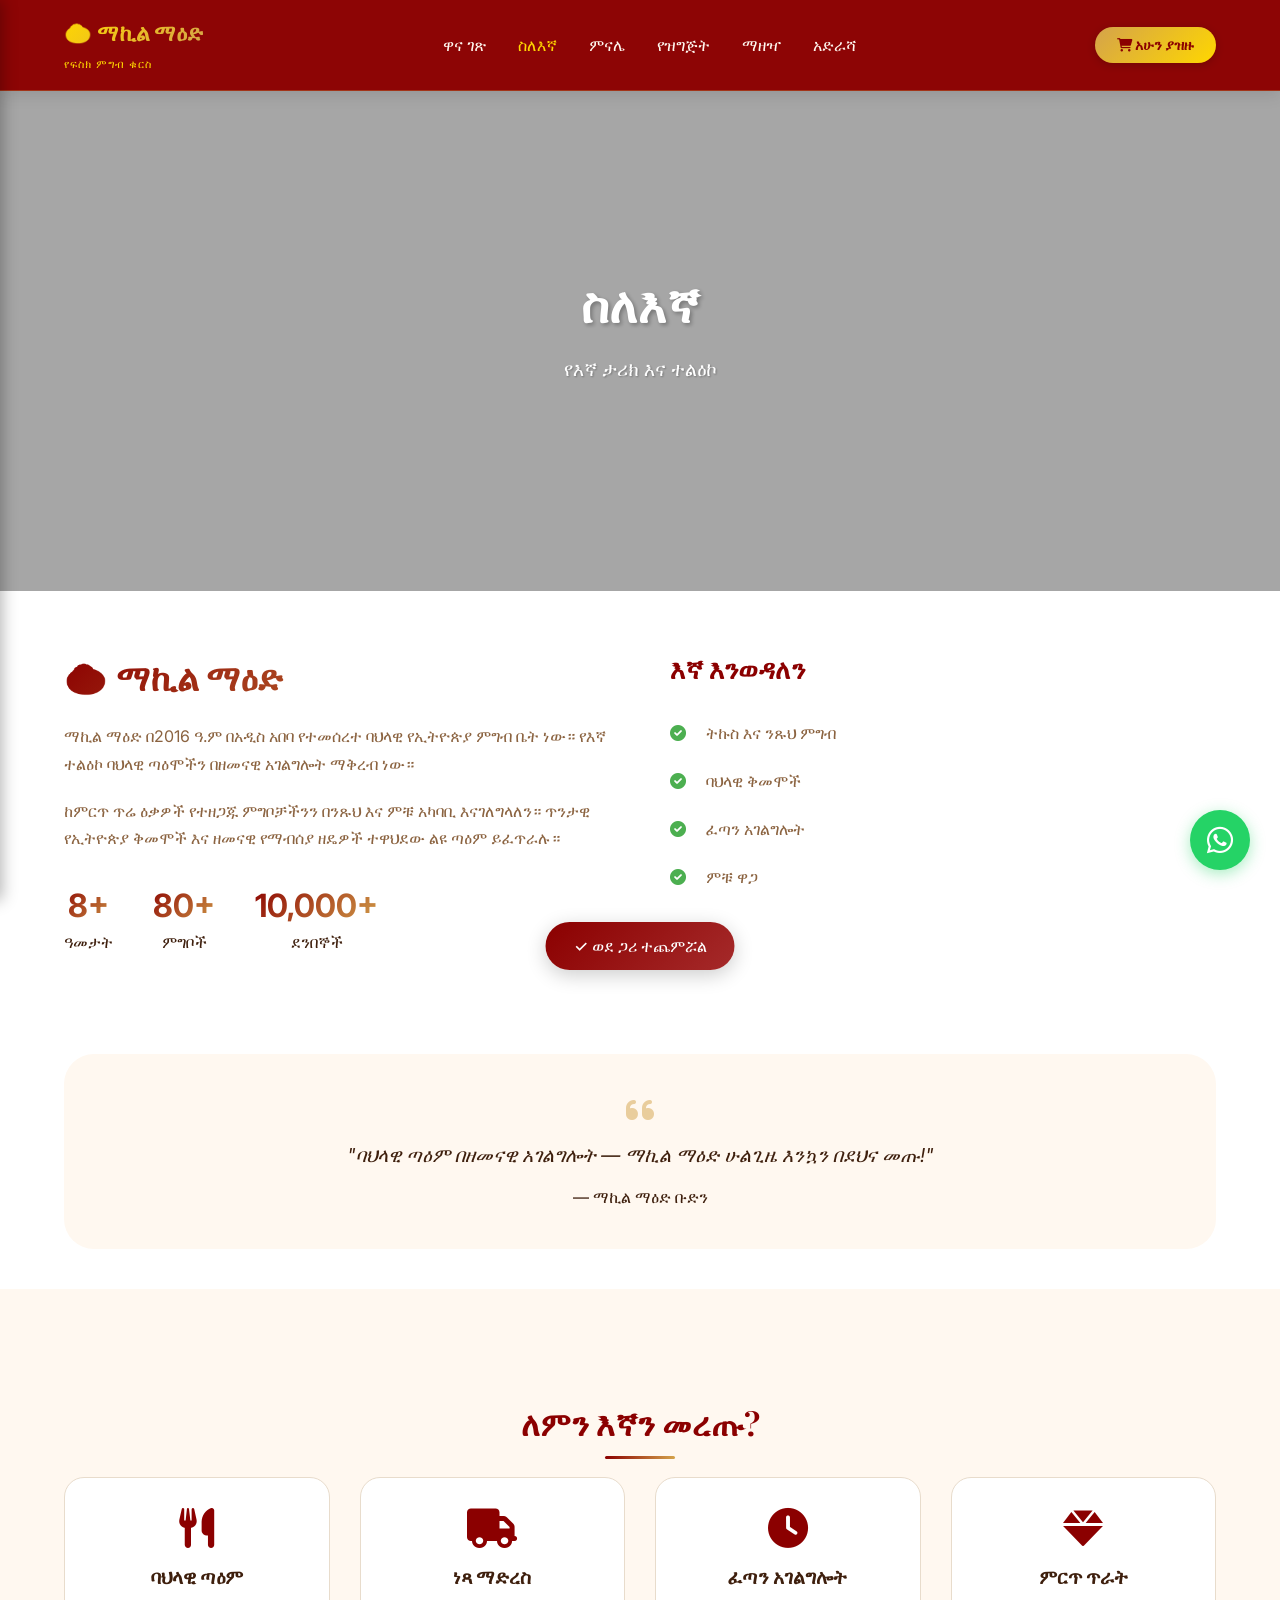
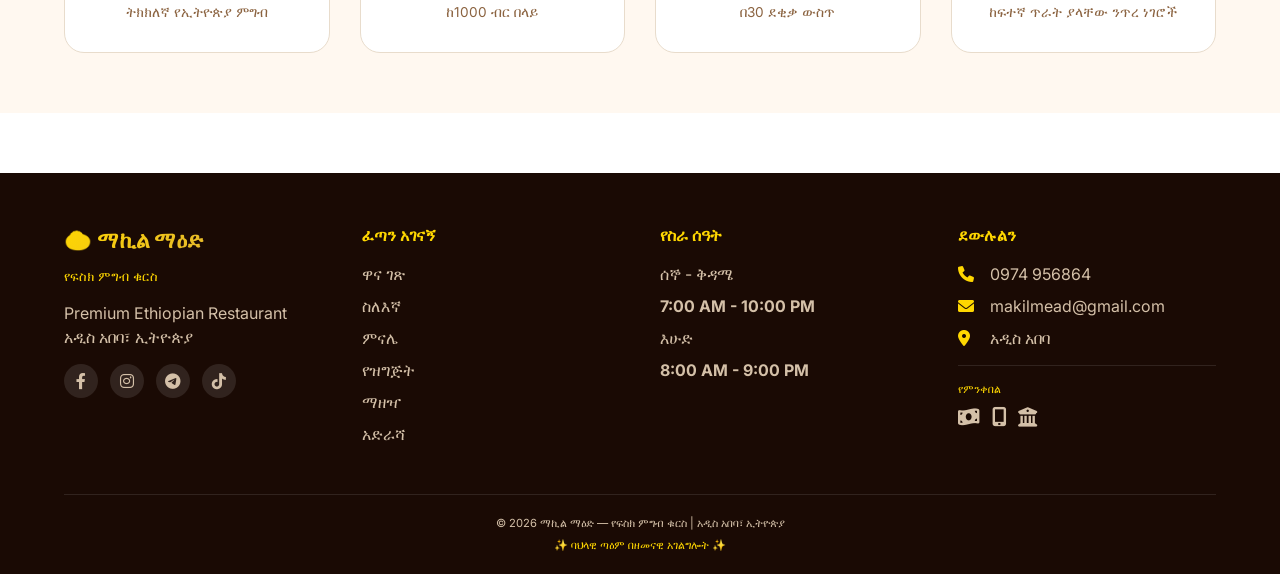
<file: about.html>
<!DOCTYPE html>
<html lang="am">
<head>
    <meta charset="UTF-8">
    <meta name="viewport" content="width=device-width, initial-scale=1.0, viewport-fit=cover">
    <meta name="description" content="ማኪል ማዕድ - ስለእኛ፣ ታሪካችን እና ተልዕኮአችን">
    <meta name="theme-color" content="#8B0000">
    <title>ስለእኛ | ማኪል ማዕድ | የፍስክ ምግብ ቁርስ</title>
    <link href="https://fonts.googleapis.com/css2?family=Inter:wght@300;400;500;600;700&family=Playfair+Display:wght@400;500;600;700&display=swap" rel="stylesheet">
    <link rel="stylesheet" href="https://cdnjs.cloudflare.com/ajax/libs/font-awesome/6.0.0-beta3/css/all.min.css">
    <link rel="stylesheet" href="https://unpkg.com/aos@2.3.1/dist/aos.css">
    <link rel="stylesheet" href="css/style.css">
</head>
<body>

<div class="page-transition"></div>

<!-- WhatsApp Floating Button -->
<a href="https://wa.me/251974956864?text=ሰላም%20ማኪል%20ማዕድ%2C%20ማዘዝ%20እፈልጋለሁ" class="whatsapp-float" target="_blank">
    <i class="fab fa-whatsapp"></i>
    <span class="whatsapp-tooltip">በዋትስአፕ ያዝዙ</span>
</a>

<!-- Mobile Sidebar -->
<div class="mobile-sidebar" id="mobileSidebar">
    <div class="sidebar-header">
        <h3>🍛 ማኪል ማዕድ</h3>
        <button class="close-sidebar" id="closeSidebarBtn"><i class="fas fa-times"></i></button>
    </div>
    <div class="sidebar-nav">
        <a href="index.html"><i class="fas fa-home"></i> ዋና ገጽ</a>
        <a href="about.html" class="active"><i class="fas fa-heart"></i> ስለእኛ</a>
        <a href="menu.html"><i class="fas fa-utensils"></i> ምናሌ</a>
        <a href="catering.html"><i class="fas fa-champagne-glasses"></i> የዝግጅት</a>
        <a href="order.html"><i class="fas fa-shopping-bag"></i> ማዘዣ</a>
        <a href="contact.html"><i class="fas fa-map-pin"></i> አድራሻ</a>
    </div>
    <a href="order.html" class="sidebar-order-btn"><i class="fas fa-shopping-cart"></i> አሁን ያዝዙ</a>
    <div class="sidebar-footer">
        <p><i class="fas fa-phone-alt"></i> 0974 956864</p>
        <p><i class="fas fa-envelope"></i> makilmead@gmail.com</p>
        <p><i class="fas fa-location-dot"></i> አዲስ አበባ፣ ኢትዮጵያ</p>
    </div>
</div>
<div class="sidebar-overlay" id="sidebarOverlay"></div>

<!-- Header -->
<header class="main-header">
    <div class="container">
        <button class="mobile-menu-btn" id="mobileMenuBtn"><i class="fas fa-bars"></i></button>
        <div class="logo">
            <a href="index.html">
                <h1>🍛 ማኪል ማዕድ</h1>
                <span>የፍስክ ምግብ ቁርስ</span>
            </a>
        </div>
        <nav class="desktop-nav">
            <a href="index.html">ዋና ገጽ</a>
            <a href="about.html" class="active">ስለእኛ</a>
            <a href="menu.html">ምናሌ</a>
            <a href="catering.html">የዝግጅት</a>
            <a href="order.html">ማዘዣ</a>
            <a href="contact.html">አድራሻ</a>
        </nav>
        <a href="order.html" class="btn-order"><i class="fas fa-shopping-cart"></i> አሁን ያዝዙ</a>
    </div>
</header>

<!-- Main Content -->
<main>
    <!-- Hero Section -->
    <section class="hero" data-aos="fade-up">
        <div class="hero-bg" style="background-image: url('https://images.pexels.com/photos/958545/pexels-photo-958545.jpeg?w=1920&h=800&fit=crop');"></div>
        <div class="hero-overlay-brighter"></div>
        <div class="container hero-content">
            <h1>ስለእኛ</h1>
            <p>የእኛ ታሪክ እና ተልዕኮ</p>
        </div>
    </section>

    <!-- About Content -->
    <section class="about-section" data-aos="fade-up">
        <div class="container">
            <div class="about-grid">
                <div class="about-text">
                    <h2>🍛 ማኪል ማዕድ</h2>
                    <p>ማኪል ማዕድ በ2016 ዓ.ም በአዲስ አበባ የተመሰረተ ባህላዊ የኢትዮጵያ ምግብ ቤት ነው። የእኛ ተልዕኮ ባህላዊ ጣዕሞችን በዘመናዊ አገልግሎት ማቅረብ ነው።</p>
                    <p>ከምርጥ ጥሬ ዕቃዎች የተዘጋጁ ምግቦቻችንን በንጹህ እና ምቹ አካባቢ እናገለግላለን። ጥንታዊ የኢትዮጵያ ቅመሞች እና ዘመናዊ የማብሰያ ዘዴዎች ተዋህደው ልዩ ጣዕም ይፈጥራሉ።</p>
                    <div class="stats">
                        <div class="stat"><span class="number">8+</span> <span>ዓመታት</span></div>
                        <div class="stat"><span class="number">80+</span> <span>ምግቦች</span></div>
                        <div class="stat"><span class="number">10,000+</span> <span>ደንበኞች</span></div>
                    </div>
                </div>
                <div class="about-values">
                    <h3>እኛ እንወዳለን</h3>
                    <ul>
                        <li><i class="fas fa-check-circle"></i> ትኩስ እና ንጹህ ምግብ</li>
                        <li><i class="fas fa-check-circle"></i> ባህላዊ ቅመሞች</li>
                        <li><i class="fas fa-check-circle"></i> ፈጣን አገልግሎት</li>
                        <li><i class="fas fa-check-circle"></i> ምቹ ዋጋ</li>
                    </ul>
                </div>
            </div>
        </div>
    </section>

    <!-- Quote Section -->
    <section class="quote-section" data-aos="fade-up">
        <div class="container">
            <div class="quote-card">
                <i class="fas fa-quote-left"></i>
                <p>"ባህላዊ ጣዕም በዘመናዊ አገልግሎት — ማኪል ማዕድ ሁልጊዜ እንኳን በደህና መጡ!"</p>
                <span>— ማኪል ማዕድ ቡድን</span>
            </div>
        </div>
    </section>

    <!-- Why Choose Us -->
    <section class="features-section" data-aos="fade-up">
        <div class="container">
            <h2 class="section-title">ለምን እኛን መረጡ?</h2>
            <div class="features-grid">
                <div class="feature-card">
                    <i class="fas fa-utensils"></i>
                    <h3>ባህላዊ ጣዕም</h3>
                    <p>ትክክለኛ የኢትዮጵያ ምግብ</p>
                </div>
                <div class="feature-card">
                    <i class="fas fa-truck"></i>
                    <h3>ነጻ ማድረስ</h3>
                    <p>ከ1000 ብር በላይ</p>
                </div>
                <div class="feature-card">
                    <i class="fas fa-clock"></i>
                    <h3>ፈጣን አገልግሎት</h3>
                    <p>በ30 ደቂቃ ውስጥ</p>
                </div>
                <div class="feature-card">
                    <i class="fas fa-gem"></i>
                    <h3>ምርጥ ጥራት</h3>
                    <p>ከፍተኛ ጥራት ያላቸው ንጥረ ነገሮች</p>
                </div>
            </div>
        </div>
    </section>
</main>

<!-- Footer -->
<footer class="main-footer">
    <div class="container">
        <div class="footer-grid">
            <div class="footer-col">
                <div class="footer-logo">🍛 ማኪል ማዕድ</div>
                <p class="tagline">የፍስክ ምግብ ቁርስ</p>
                <p>Premium Ethiopian Restaurant<br>አዲስ አበባ፣ ኢትዮጵያ</p>
                <div class="social-links">
                    <a href="#"><i class="fab fa-facebook-f"></i></a>
                    <a href="#"><i class="fab fa-instagram"></i></a>
                    <a href="#"><i class="fab fa-telegram-plane"></i></a>
                    <a href="#"><i class="fab fa-tiktok"></i></a>
                </div>
            </div>
            <div class="footer-col">
                <h4>ፈጣን አገናኝ</h4>
                <ul>
                    <li><a href="index.html">ዋና ገጽ</a></li>
                    <li><a href="about.html">ስለእኛ</a></li>
                    <li><a href="menu.html">ምናሌ</a></li>
                    <li><a href="catering.html">የዝግጅት</a></li>
                    <li><a href="order.html">ማዘዣ</a></li>
                    <li><a href="contact.html">አድራሻ</a></li>
                </ul>
            </div>
            <div class="footer-col">
                <h4>የስራ ሰዓት</h4>
                <ul class="hours">
                    <li>ሰኞ - ቅዳሜ</li>
                    <li><strong>7:00 AM - 10:00 PM</strong></li>
                    <li>እሁድ</li>
                    <li><strong>8:00 AM - 9:00 PM</strong></li>
                </ul>
            </div>
            <div class="footer-col">
                <h4>ደውሉልን</h4>
                <ul class="contact-info">
                    <li><i class="fas fa-phone"></i> 0974 956864</li>
                    <li><i class="fas fa-envelope"></i> makilmead@gmail.com</li>
                    <li><i class="fas fa-map-marker-alt"></i> አዲስ አበባ</li>
                </ul>
                <div class="payment-badge">
                    <span>የምንቀበል</span>
                    <i class="fas fa-money-bill-wave"></i>
                    <i class="fas fa-mobile-alt"></i>
                    <i class="fas fa-university"></i>
                </div>
            </div>
        </div>
        <div class="footer-bottom">
            <p>&copy; 2026 ማኪል ማዕድ — የፍስክ ምግብ ቁርስ | አዲስ አበባ፣ ኢትዮጵያ</p>
            <p class="footer-heart">✨ ባህላዊ ጣዕም በዘመናዊ አገልግሎት ✨</p>
        </div>
    </div>
</footer>

<div id="toastMsg" class="toast-msg">✓ ወደ ጋሪ ተጨምሯል</div>
<script src="https://unpkg.com/aos@2.3.1/dist/aos.js"></script>
<script src="js/main.js"></script>
<script>
    AOS.init({ duration: 800, once: true, offset: 100 });
</script>
</body>
</html>
</file>
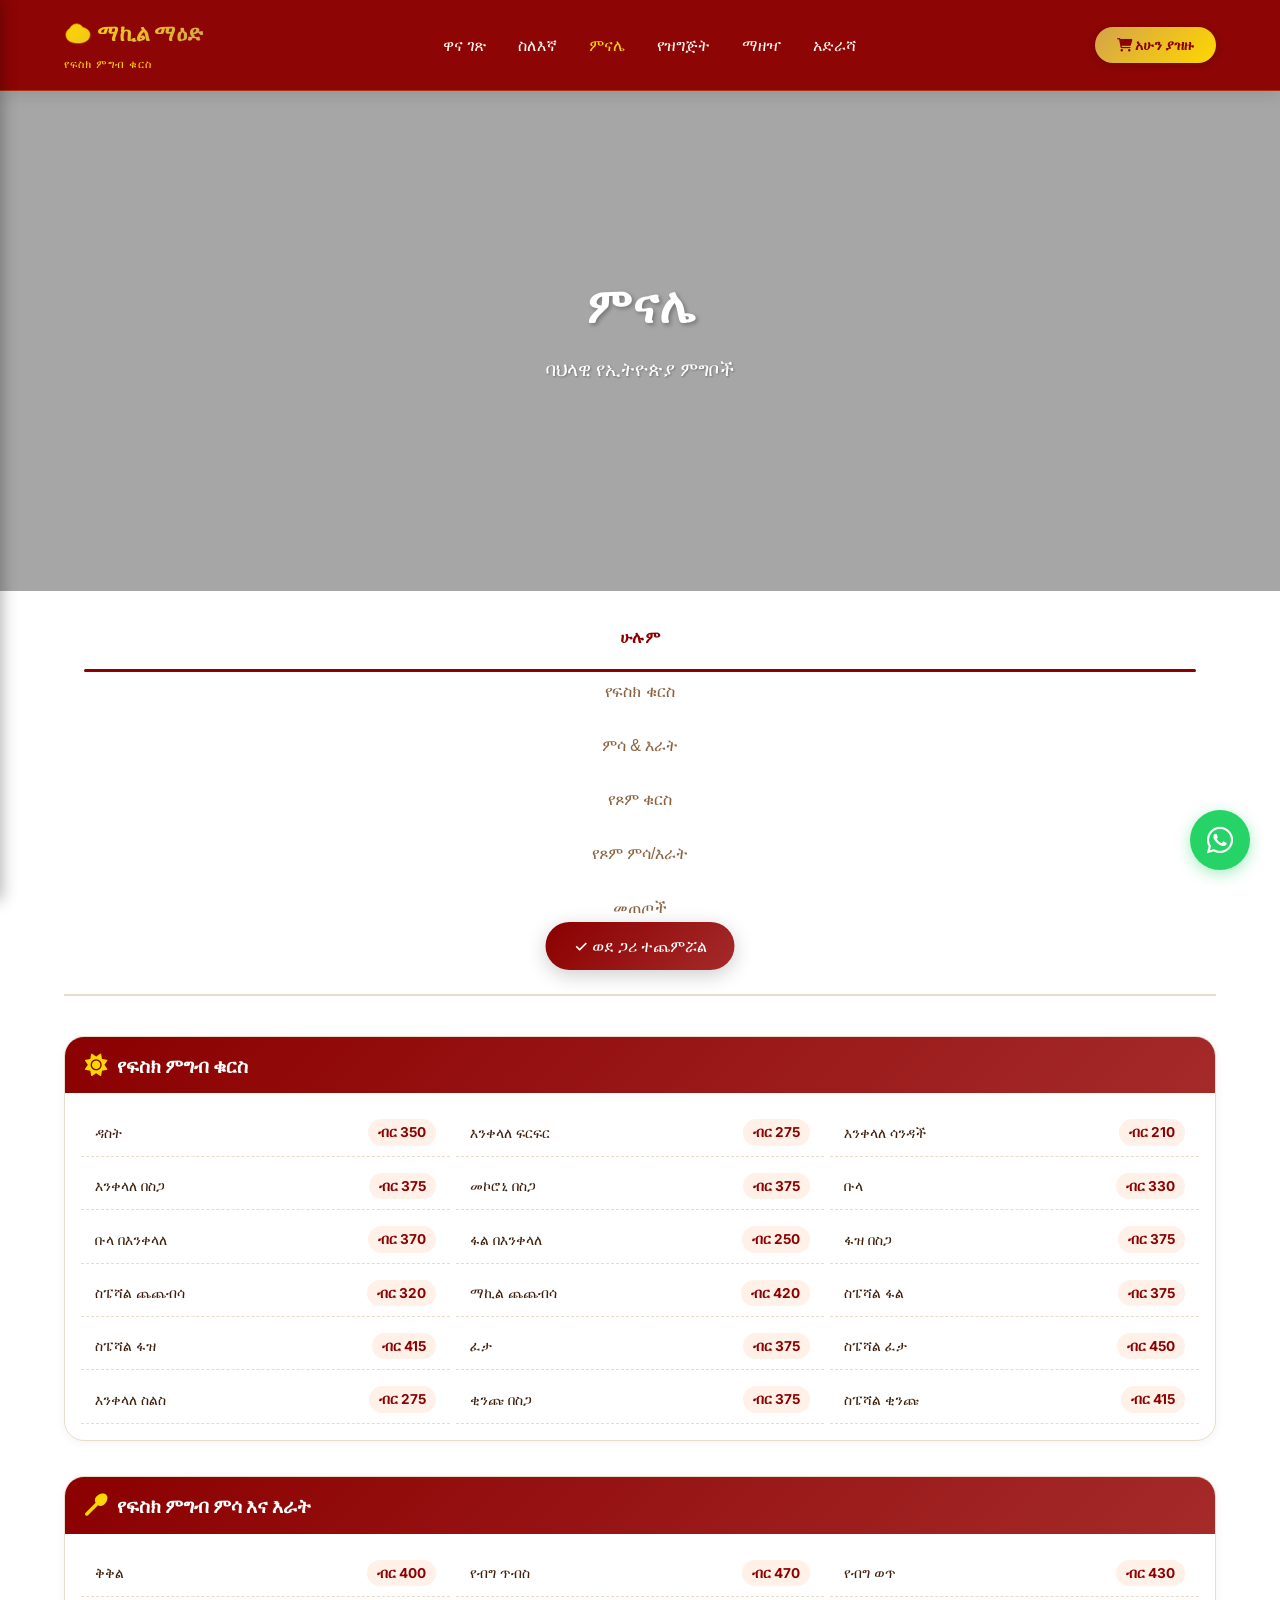
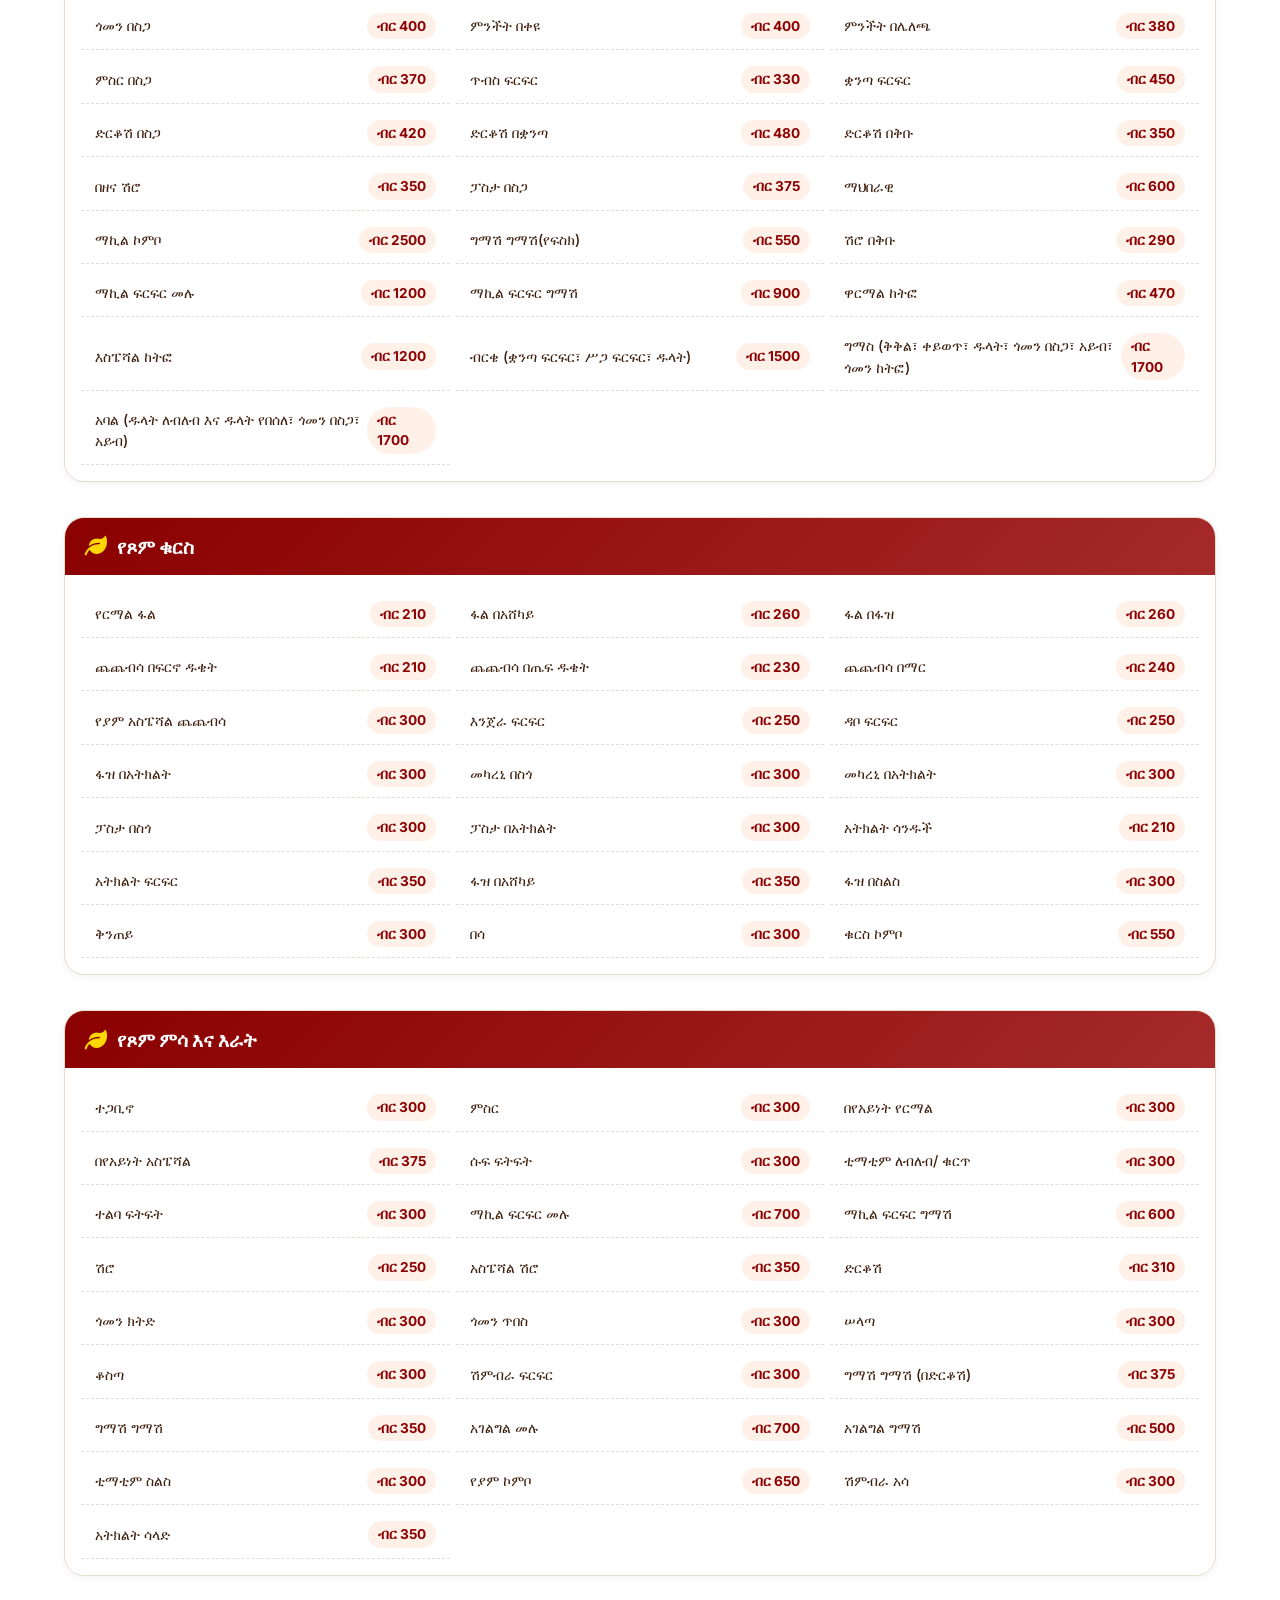
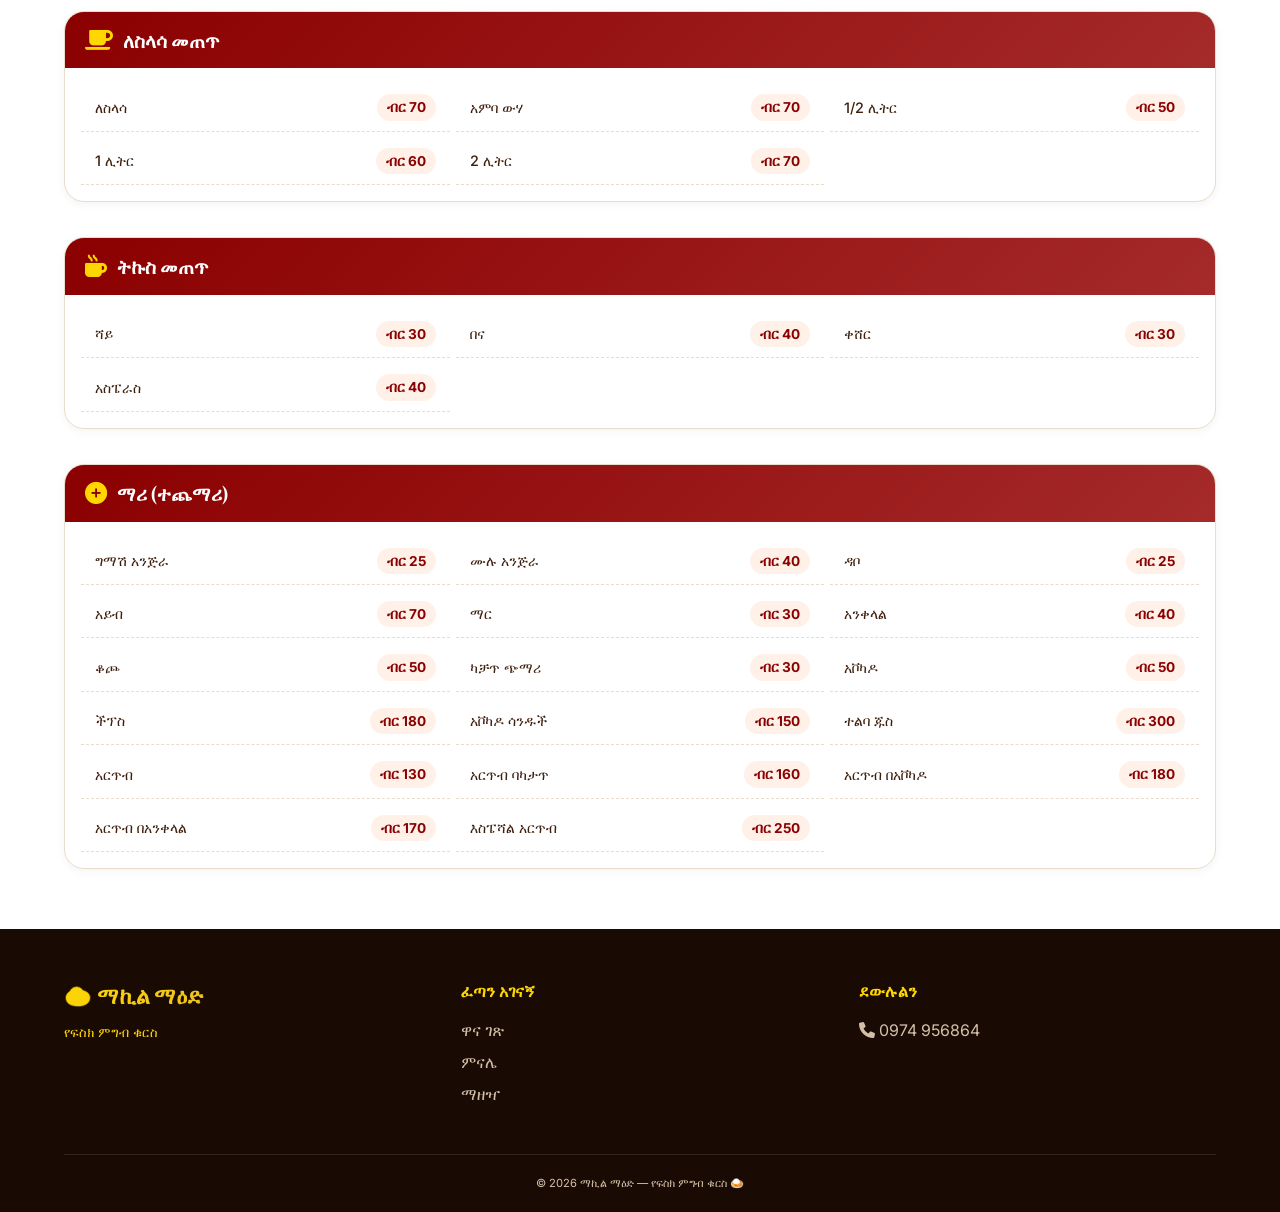
<file: menu.html>
<!DOCTYPE html>
<html lang="am">
<head>
    <meta charset="UTF-8">
    <meta name="viewport" content="width=device-width, initial-scale=1.0, viewport-fit=cover">
    <meta name="description" content="ማኪል ማዕድ - የምናሌ ገጽ | ባህላዊ የኢትዮጵያ ምግቦች">
    <meta name="theme-color" content="#8B0000">
    <title>ምናሌ | ማኪል ማዕድ | የፍስክ ምግብ ቁርስ</title>
    <link href="https://fonts.googleapis.com/css2?family=Inter:wght@300;400;500;600;700&family=Playfair+Display:wght@400;500;600;700&display=swap" rel="stylesheet">
    <link rel="stylesheet" href="https://cdnjs.cloudflare.com/ajax/libs/font-awesome/6.0.0-beta3/css/all.min.css">
    <link rel="stylesheet" href="https://unpkg.com/aos@2.3.1/dist/aos.css">
    <link rel="stylesheet" href="css/style.css">
</head>
<body>

<div class="page-transition"></div>

<a href="https://wa.me/251974956864?text=ሰላም%20ማኪል%20ማዕድ%2C%20ማዘዝ%20እፈልጋለሁ" class="whatsapp-float" target="_blank">
    <i class="fab fa-whatsapp"></i>
    <span class="whatsapp-tooltip">በዋትስአፕ ያዝዙ</span>
</a>

<div class="mobile-sidebar" id="mobileSidebar">
    <div class="sidebar-header"><h3>🍛 ማኪል ማዕድ</h3><button class="close-sidebar" id="closeSidebarBtn"><i class="fas fa-times"></i></button></div>
    <div class="sidebar-nav">
        <a href="index.html"><i class="fas fa-home"></i> ዋና ገጽ</a>
        <a href="about.html"><i class="fas fa-heart"></i> ስለእኛ</a>
        <a href="menu.html" class="active"><i class="fas fa-utensils"></i> ምናሌ</a>
        <a href="catering.html"><i class="fas fa-champagne-glasses"></i> የዝግጅት</a>
        <a href="order.html"><i class="fas fa-shopping-bag"></i> ማዘዣ</a>
        <a href="contact.html"><i class="fas fa-map-pin"></i> አድራሻ</a>
    </div>
    <a href="order.html" class="sidebar-order-btn"><i class="fas fa-shopping-cart"></i> አሁን ያዝዙ</a>
    <div class="sidebar-footer"><p><i class="fas fa-phone"></i> 0974 956864</p></div>
</div>
<div class="sidebar-overlay" id="sidebarOverlay"></div>

<header class="main-header">
    <div class="container">
        <button class="mobile-menu-btn" id="mobileMenuBtn"><i class="fas fa-bars"></i></button>
        <div class="logo"><a href="index.html"><h1>🍛 ማኪል ማዕድ</h1><span>የፍስክ ምግብ ቁርስ</span></a></div>
        <nav class="desktop-nav">
            <a href="index.html">ዋና ገጽ</a>
            <a href="about.html">ስለእኛ</a>
            <a href="menu.html" class="active">ምናሌ</a>
            <a href="catering.html">የዝግጅት</a>
            <a href="order.html">ማዘዣ</a>
            <a href="contact.html">አድራሻ</a>
        </nav>
        <a href="order.html" class="btn-order"><i class="fas fa-shopping-cart"></i> አሁን ያዝዙ</a>
    </div>
</header>

<main>
    <section class="hero">
        <div class="hero-bg" style="background-image: url('https://images.pexels.com/photos/958545/pexels-photo-958545.jpeg?w=1920&h=800&fit=crop');"></div>
        <div class="hero-overlay-brighter"></div>
        <div class="container hero-content">
            <h1>ምናሌ</h1>
            <p>ባህላዊ የኢትዮጵያ ምግቦች</p>
        </div>
    </section>

    <section class="container">
        <!-- SIMPLE CATEGORY NAVIGATION - TEXT ONLY -->
        <div class="simple-category-nav">
            <button class="simple-cat-btn active" data-cat="all">ሁሉም</button>
            <button class="simple-cat-btn" data-cat="breakfast">የፍስክ ቁርስ</button>
            <button class="simple-cat-btn" data-cat="lunch">ምሳ & እራት</button>
            <button class="simple-cat-btn" data-cat="fasting">የጾም ቁርስ</button>
            <button class="simple-cat-btn" data-cat="fasting-lunch">የጾም ምሳ/እራት</button>
            <button class="simple-cat-btn" data-cat="drinks">መጠጦች</button>
            <button class="simple-cat-btn" data-cat="extra">ተጨማሪ</button>
        </div>

        <div class="menu-sections">
            <!-- ========== 1. የፍስክ ምግብ ቁርስ ========== -->
            <div class="menu-category" data-cat="breakfast">
                <div class="menu-category-header">
                    <i class="fas fa-sun"></i>
                    <h3 class="menu-category-title">የፍስክ ምግብ ቁርስ</h3>
                </div>
                <div class="menu-items-grid">
                    <div class="menu-item"><span>ዳስት</span><span>ብር 350</span></div>
                    <div class="menu-item"><span>እንቀላለ ፍርፍር</span><span>ብር 275</span></div>
                    <div class="menu-item"><span>እንቀላለ ሳንዳች</span><span>ብር 210</span></div>
                    <div class="menu-item"><span>እንቀላለ በስጋ</span><span>ብር 375</span></div>
                    <div class="menu-item"><span>መኮሮኒ በስጋ</span><span>ብር 375</span></div>
                    <div class="menu-item"><span>ቡላ</span><span>ብር 330</span></div>
                    <div class="menu-item"><span>ቡላ በእንቀላለ</span><span>ብር 370</span></div>
                    <div class="menu-item"><span>ፋል በእንቀላለ</span><span>ብር 250</span></div>
                    <div class="menu-item"><span>ፋዝ በስጋ</span><span>ብር 375</span></div>
                    <div class="menu-item"><span>ስፔሻል ጨጨብሳ</span><span>ብር 320</span></div>
                    <div class="menu-item"><span>ማኪል ጨጨብሳ</span><span>ብር 420</span></div>
                    <div class="menu-item"><span>ስፔሻል ፋል</span><span>ብር 375</span></div>
                    <div class="menu-item"><span>ስፔሻል ፋዝ</span><span>ብር 415</span></div>
                    <div class="menu-item"><span>ፈታ</span><span>ብር 375</span></div>
                    <div class="menu-item"><span>ስፔሻል ፈታ</span><span>ብር 450</span></div>
                    <div class="menu-item"><span>እንቀላለ ስልስ</span><span>ብር 275</span></div>
                    <div class="menu-item"><span>ቂንጩ በስጋ</span><span>ብር 375</span></div>
                    <div class="menu-item"><span>ስፔሻል ቂንጩ</span><span>ብር 415</span></div>
                </div>
            </div>

            <!-- ========== 2. የፍስክ ምግብ ምሳ እና እራት ========== -->
            <div class="menu-category" data-cat="lunch">
                <div class="menu-category-header">
                    <i class="fas fa-utensil-spoon"></i>
                    <h3 class="menu-category-title">የፍስክ ምግብ ምሳ እና እራት</h3>
                </div>
                <div class="menu-items-grid">
                    <div class="menu-item"><span>ቅቅል</span><span>ብር 400</span></div>
                    <div class="menu-item"><span>የብግ ጥብስ</span><span>ብር 470</span></div>
                    <div class="menu-item"><span>የብግ ወጥ</span><span>ብር 430</span></div>
                    <div class="menu-item"><span>ጎመን በስጋ</span><span>ብር 400</span></div>
                    <div class="menu-item"><span>ምንችት በቀዩ</span><span>ብር 400</span></div>
                    <div class="menu-item"><span>ምንችት በሌለጫ</span><span>ብር 380</span></div>
                    <div class="menu-item"><span>ምስር በስጋ</span><span>ብር 370</span></div>
                    <div class="menu-item"><span>ጥብስ ፍርፍር</span><span>ብር 330</span></div>
                    <div class="menu-item"><span>ቋንጣ ፍርፍር</span><span>ብር 450</span></div>
                    <div class="menu-item"><span>ድርቆሽ በስጋ</span><span>ብር 420</span></div>
                    <div class="menu-item"><span>ድርቆሽ በቋንጣ</span><span>ብር 480</span></div>
                    <div class="menu-item"><span>ድርቆሽ በቅቡ</span><span>ብር 350</span></div>
                    <div class="menu-item"><span>በዘና ሽሮ</span><span>ብር 350</span></div>
                    <div class="menu-item"><span>ፓስታ በስጋ</span><span>ብር 375</span></div>
                    <div class="menu-item"><span>ማህበራዊ</span><span>ብር 600</span></div>
                    <div class="menu-item"><span>ማኪል ኮምቦ</span><span>ብር 2500</span></div>
                    <div class="menu-item"><span>ግማሽ ግማሽ(የፍስክ)</span><span>ብር 550</span></div>
                    <div class="menu-item"><span>ሽሮ በቅቡ</span><span>ብር 290</span></div>
                    <div class="menu-item"><span>ማኪል ፍርፍር መሉ</span><span>ብር 1200</span></div>
                    <div class="menu-item"><span>ማኪል ፍርፍር ግማሽ</span><span>ብር 900</span></div>
                    <div class="menu-item"><span>ዋርማል ከትፎ</span><span>ብር 470</span></div>
                    <div class="menu-item"><span>እስፔሻል ከትፎ</span><span>ብር 1200</span></div>
                    <div class="menu-item"><span>ብርቄ (ቋንጣ ፍርፍር፣ ሥጋ ፍርፍር፣ ዱላት)</span><span>ብር 1500</span></div>
                    <div class="menu-item"><span>ግማስ (ቅቅል፣ ቀይወጥ፣ ዱላት፣ ጎመን በስጋ፣ አይብ፣ ጎመን ከትፎ)</span><span>ብር 1700</span></div>
                    <div class="menu-item"><span>አባል (ዱላት ለብለብ እና ዱላት የበሰለ፣ ጎመን በስጋ፣ አይብ)</span><span>ብር 1700</span></div>
                </div>
            </div>

            <!-- ========== 3. የጾም ቁርስ ========== -->
            <div class="menu-category" data-cat="fasting">
                <div class="menu-category-header">
                    <i class="fas fa-leaf"></i>
                    <h3 class="menu-category-title">የጾም ቁርስ</h3>
                </div>
                <div class="menu-items-grid">
                    <div class="menu-item"><span>የርማል ፋል</span><span>ብር 210</span></div>
                    <div class="menu-item"><span>ፋል በአሸካይ</span><span>ብር 260</span></div>
                    <div class="menu-item"><span>ፋል በፋዝ</span><span>ብር 260</span></div>
                    <div class="menu-item"><span>ጨጨብሳ በፍርኖ ዱቄት</span><span>ብር 210</span></div>
                    <div class="menu-item"><span>ጨጨብሳ በጤፍ ዱቄት</span><span>ብር 230</span></div>
                    <div class="menu-item"><span>ጨጨብሳ በማር</span><span>ብር 240</span></div>
                    <div class="menu-item"><span>የያም አስፔሻል ጨጨብሳ</span><span>ብር 300</span></div>
                    <div class="menu-item"><span>እንጀራ ፍርፍር</span><span>ብር 250</span></div>
                    <div class="menu-item"><span>ዳቦ ፍርፍር</span><span>ብር 250</span></div>
                    <div class="menu-item"><span>ፋዝ በአትክልት</span><span>ብር 300</span></div>
                    <div class="menu-item"><span>መካረኒ በስጎ</span><span>ብር 300</span></div>
                    <div class="menu-item"><span>መካረኒ በአትክልት</span><span>ብር 300</span></div>
                    <div class="menu-item"><span>ፓስታ በስጎ</span><span>ብር 300</span></div>
                    <div class="menu-item"><span>ፓስታ በአትክልት</span><span>ብር 300</span></div>
                    <div class="menu-item"><span>አትክልት ሳንዱች</span><span>ብር 210</span></div>
                    <div class="menu-item"><span>አትክልት ፍርፍር</span><span>ብር 350</span></div>
                    <div class="menu-item"><span>ፋዝ በአሸካይ</span><span>ብር 350</span></div>
                    <div class="menu-item"><span>ፋዝ በስልስ</span><span>ብር 300</span></div>
                    <div class="menu-item"><span>ቅንጠይ</span><span>ብር 300</span></div>
                    <div class="menu-item"><span>በሳ</span><span>ብር 300</span></div>
                    <div class="menu-item"><span>ቁርስ ኮምቦ</span><span>ብር 550</span></div>
                </div>
            </div>

            <!-- ========== 4. የጾም ምሳ እና እራት ========== -->
            <div class="menu-category" data-cat="fasting-lunch">
                <div class="menu-category-header">
                    <i class="fas fa-leaf"></i>
                    <h3 class="menu-category-title">የጾም ምሳ እና እራት</h3>
                </div>
                <div class="menu-items-grid">
                    <div class="menu-item"><span>ተጋቢኖ</span><span>ብር 300</span></div>
                    <div class="menu-item"><span>ምስር</span><span>ብር 300</span></div>
                    <div class="menu-item"><span>በየአይነት የርማል</span><span>ብር 300</span></div>
                    <div class="menu-item"><span>በየአይነት አስፔሻል</span><span>ብር 375</span></div>
                    <div class="menu-item"><span>ሱፍ ፍትፍት</span><span>ብር 300</span></div>
                    <div class="menu-item"><span>ቲማቲም ለብለብ/ ቁርጥ</span><span>ብር 300</span></div>
                    <div class="menu-item"><span>ተልባ ፍትፍት</span><span>ብር 300</span></div>
                    <div class="menu-item"><span>ማኪል ፍርፍር መሉ</span><span>ብር 700</span></div>
                    <div class="menu-item"><span>ማኪል ፍርፍር ግማሽ</span><span>ብር 600</span></div>
                    <div class="menu-item"><span>ሽሮ</span><span>ብር 250</span></div>
                    <div class="menu-item"><span>አስፔሻል ሽሮ</span><span>ብር 350</span></div>
                    <div class="menu-item"><span>ድርቆሽ</span><span>ብር 310</span></div>
                    <div class="menu-item"><span>ጎመን ክትድ</span><span>ብር 300</span></div>
                    <div class="menu-item"><span>ጎመን ጥበስ</span><span>ብር 300</span></div>
                    <div class="menu-item"><span>ሠላጣ</span><span>ብር 300</span></div>
                    <div class="menu-item"><span>ቆስጣ</span><span>ብር 300</span></div>
                    <div class="menu-item"><span>ሽምብራ ፍርፍር</span><span>ብር 300</span></div>
                    <div class="menu-item"><span>ግማሽ ግማሽ (በድርቆሽ)</span><span>ብር 375</span></div>
                    <div class="menu-item"><span>ግማሽ ግማሽ</span><span>ብር 350</span></div>
                    <div class="menu-item"><span>አገልግል መሉ</span><span>ብር 700</span></div>
                    <div class="menu-item"><span>አገልግል ግማሽ</span><span>ብር 500</span></div>
                    <div class="menu-item"><span>ቲማቲም ስልስ</span><span>ብር 300</span></div>
                    <div class="menu-item"><span>የያም ኮምቦ</span><span>ብር 650</span></div>
                    <div class="menu-item"><span>ሽምብራ አሳ</span><span>ብር 300</span></div>
                    <div class="menu-item"><span>አትክልት ሳላድ</span><span>ብር 350</span></div>
                </div>
            </div>

            <!-- ========== 5. ለስላሳ መጠጥ ========== -->
            <div class="menu-category" data-cat="drinks">
                <div class="menu-category-header">
                    <i class="fas fa-coffee"></i>
                    <h3 class="menu-category-title">ለስላሳ መጠጥ</h3>
                </div>
                <div class="menu-items-grid">
                    <div class="menu-item"><span>ለስላሳ</span><span>ብር 70</span></div>
                    <div class="menu-item"><span>አምባ ውሃ</span><span>ብር 70</span></div>
                    <div class="menu-item"><span>1/2 ሊትር</span><span>ብር 50</span></div>
                    <div class="menu-item"><span>1 ሊትር</span><span>ብር 60</span></div>
                    <div class="menu-item"><span>2 ሊትር</span><span>ብር 70</span></div>
                </div>
            </div>

            <!-- ========== 6. ትኩስ መጠጥ ========== -->
            <div class="menu-category" data-cat="drinks">
                <div class="menu-category-header">
                    <i class="fas fa-mug-hot"></i>
                    <h3 class="menu-category-title">ትኩስ መጠጥ</h3>
                </div>
                <div class="menu-items-grid">
                    <div class="menu-item"><span>ሻይ</span><span>ብር 30</span></div>
                    <div class="menu-item"><span>በና</span><span>ብር 40</span></div>
                    <div class="menu-item"><span>ቀሸር</span><span>ብር 30</span></div>
                    <div class="menu-item"><span>አስፔራስ</span><span>ብር 40</span></div>
                </div>
            </div>

            <!-- ========== 7. ማሪ (ተጨማሪ) ========== -->
            <div class="menu-category" data-cat="extra">
                <div class="menu-category-header">
                    <i class="fas fa-plus-circle"></i>
                    <h3 class="menu-category-title">ማሪ (ተጨማሪ)</h3>
                </div>
                <div class="menu-items-grid">
                    <div class="menu-item"><span>ግማሽ አንጅራ</span><span>ብር 25</span></div>
                    <div class="menu-item"><span>ሙሉ አንጅራ</span><span>ብር 40</span></div>
                    <div class="menu-item"><span>ዳቦ</span><span>ብር 25</span></div>
                    <div class="menu-item"><span>አይብ</span><span>ብር 70</span></div>
                    <div class="menu-item"><span>ማር</span><span>ብር 30</span></div>
                    <div class="menu-item"><span>አንቀላል</span><span>ብር 40</span></div>
                    <div class="menu-item"><span>ቆጮ</span><span>ብር 50</span></div>
                    <div class="menu-item"><span>ካቻጥ ጭማሪ</span><span>ብር 30</span></div>
                    <div class="menu-item"><span>አቮካዶ</span><span>ብር 50</span></div>
                    <div class="menu-item"><span>ችፕስ</span><span>ብር 180</span></div>
                    <div class="menu-item"><span>አቮካዶ ሳንዱች</span><span>ብር 150</span></div>
                    <div class="menu-item"><span>ተልባ ጁስ</span><span>ብር 300</span></div>
                    <div class="menu-item"><span>አርጥብ</span><span>ብር 130</span></div>
                    <div class="menu-item"><span>አርጥብ ባካታጥ</span><span>ብር 160</span></div>
                    <div class="menu-item"><span>አርጥብ በአቮካዶ</span><span>ብር 180</span></div>
                    <div class="menu-item"><span>አርጥብ በአንቀላል</span><span>ብር 170</span></div>
                    <div class="menu-item"><span>እስፔሻል አርጥብ</span><span>ብር 250</span></div>
                </div>
            </div>
        </div>
    </section>
</main>

<footer class="main-footer">
    <div class="container">
        <div class="footer-grid">
            <div class="footer-col"><div class="footer-logo">🍛 ማኪል ማዕድ</div><p class="tagline">የፍስክ ምግብ ቁርስ</p></div>
            <div class="footer-col"><h4>ፈጣን አገናኝ</h4><ul><li><a href="index.html">ዋና ገጽ</a></li><li><a href="menu.html">ምናሌ</a></li><li><a href="order.html">ማዘዣ</a></li></ul></div>
            <div class="footer-col"><h4>ደውሉልን</h4><ul><li><i class="fas fa-phone"></i> 0974 956864</li></ul></div>
        </div>
        <div class="footer-bottom"><p>&copy; 2026 ማኪል ማዕድ — የፍስክ ምግብ ቁርስ 🍛</p></div>
    </div>
</footer>

<div id="toastMsg" class="toast-msg">✓ ወደ ጋሪ ተጨምሯል</div>
<script src="https://unpkg.com/aos@2.3.1/dist/aos.js"></script>
<script src="js/main.js"></script>
<script>
    AOS.init({ duration: 800, once: true });
    
    // Simple Category Filter for Menu Page
    const simpleCatBtns = document.querySelectorAll('.simple-cat-btn');
    const menuCategories = document.querySelectorAll('.menu-category');
    
    simpleCatBtns.forEach(btn => {
        btn.addEventListener('click', function() {
            simpleCatBtns.forEach(b => b.classList.remove('active'));
            this.classList.add('active');
            const cat = this.getAttribute('data-cat');
            if (cat === 'all') {
                menuCategories.forEach(category => category.style.display = 'block');
            } else {
                menuCategories.forEach(category => {
                    if (category.getAttribute('data-cat') === cat) {
                        category.style.display = 'block';
                    } else {
                        category.style.display = 'none';
                    }
                });
            }
        });
    });
</script>
</body>
</html>
</file>
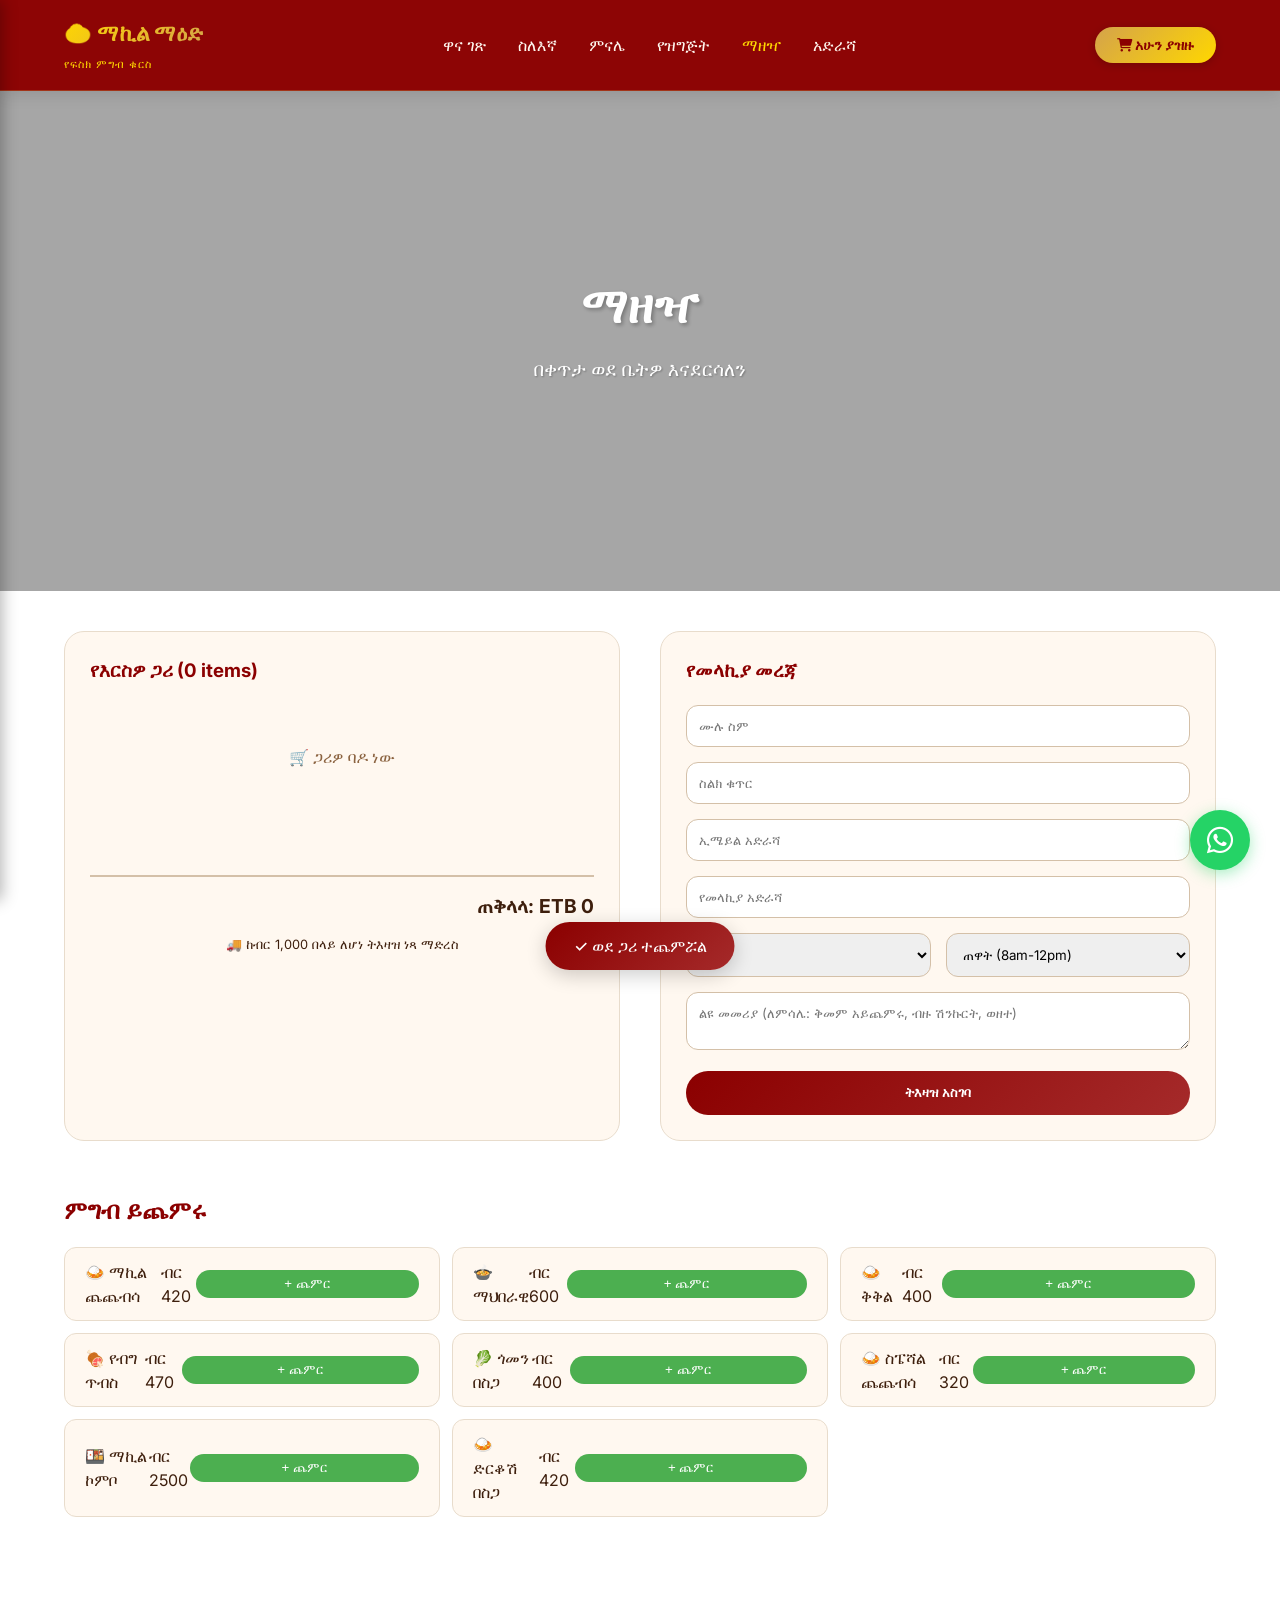
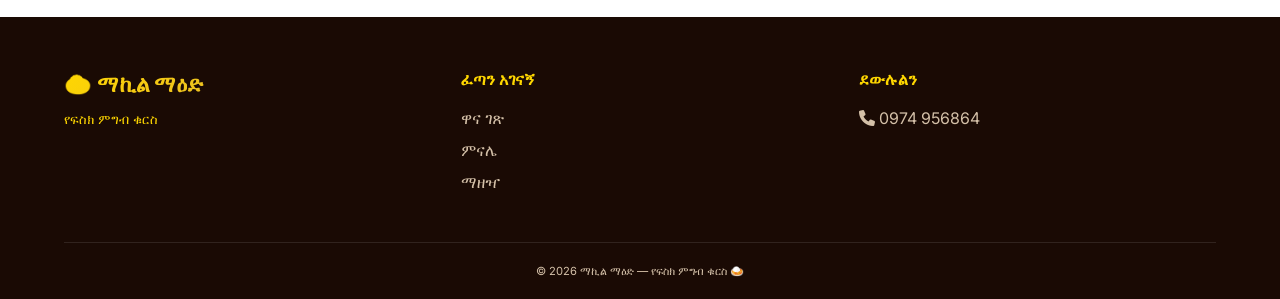
<file: order.html>
<!DOCTYPE html>
<html lang="am">
<head>
    <meta charset="UTF-8">
    <meta name="viewport" content="width=device-width, initial-scale=1.0, viewport-fit=cover">
    <meta name="description" content="ማኪል ማዕድ - ምግብ ማዘዝ፣ በቀጥታ ወደ ቤትዎ ማድረስ">
    <meta name="theme-color" content="#8B0000">
    <title>ማዘዣ | ማኪል ማዕድ | የፍስክ ምግብ ቁርስ</title>
    <link href="https://fonts.googleapis.com/css2?family=Inter:wght@300;400;500;600;700&family=Playfair+Display:wght@400;500;600;700&display=swap" rel="stylesheet">
    <link rel="stylesheet" href="https://cdnjs.cloudflare.com/ajax/libs/font-awesome/6.0.0-beta3/css/all.min.css">
    <link rel="stylesheet" href="https://unpkg.com/aos@2.3.1/dist/aos.css">
    <link rel="stylesheet" href="css/style.css">
</head>
<body>

<div class="page-transition"></div>

<!-- WhatsApp Floating Button -->
<a href="https://wa.me/251974956864?text=ሰላም%20ማኪል%20ማዕድ%2C%20ማዘዝ%20እፈልጋለሁ" class="whatsapp-float" target="_blank">
    <i class="fab fa-whatsapp"></i>
    <span class="whatsapp-tooltip">በዋትስአፕ ያዝዙ</span>
</a>

<!-- Mobile Sidebar -->
<div class="mobile-sidebar" id="mobileSidebar">
    <div class="sidebar-header">
        <h3>🍛 ማኪል ማዕድ</h3>
        <button class="close-sidebar" id="closeSidebarBtn"><i class="fas fa-times"></i></button>
    </div>
    <div class="sidebar-nav">
        <a href="index.html"><i class="fas fa-home"></i> ዋና ገጽ</a>
        <a href="about.html"><i class="fas fa-heart"></i> ስለእኛ</a>
        <a href="menu.html"><i class="fas fa-utensils"></i> ምናሌ</a>
        <a href="catering.html"><i class="fas fa-champagne-glasses"></i> የዝግጅት</a>
        <a href="order.html" class="active"><i class="fas fa-shopping-bag"></i> ማዘዣ</a>
        <a href="contact.html"><i class="fas fa-map-pin"></i> አድራሻ</a>
    </div>
    <a href="order.html" class="sidebar-order-btn"><i class="fas fa-shopping-cart"></i> አሁን ያዝዙ</a>
    <div class="sidebar-footer">
        <p><i class="fas fa-phone-alt"></i> 0974 956864</p>
        <p><i class="fas fa-envelope"></i> makilmead@gmail.com</p>
    </div>
</div>
<div class="sidebar-overlay" id="sidebarOverlay"></div>

<!-- Header -->
<header class="main-header">
    <div class="container">
        <button class="mobile-menu-btn" id="mobileMenuBtn"><i class="fas fa-bars"></i></button>
        <div class="logo">
            <a href="index.html">
                <h1>🍛 ማኪል ማዕድ</h1>
                <span>የፍስክ ምግብ ቁርስ</span>
            </a>
        </div>
        <nav class="desktop-nav">
            <a href="index.html">ዋና ገጽ</a>
            <a href="about.html">ስለእኛ</a>
            <a href="menu.html">ምናሌ</a>
            <a href="catering.html">የዝግጅት</a>
            <a href="order.html" class="active">ማዘዣ</a>
            <a href="contact.html">አድራሻ</a>
        </nav>
        <a href="order.html" class="btn-order"><i class="fas fa-shopping-cart"></i> አሁን ያዝዙ</a>
    </div>
</header>

<!-- Main Content -->
<main>
    <!-- Hero Section -->
    <section class="hero" data-aos="fade-up">
        <div class="hero-bg" style="background-image: url('https://images.pexels.com/photos/958545/pexels-photo-958545.jpeg?w=1920&h=800&fit=crop');"></div>
        <div class="hero-overlay-brighter"></div>
        <div class="container hero-content">
            <h1>ማዘዣ</h1>
            <p>በቀጥታ ወደ ቤትዎ እናደርሳለን</p>
        </div>
    </section>

    <!-- Order Section -->
    <section class="shop-section" data-aos="fade-up">
        <div class="container">
            <div class="shop-layout">
                <!-- Cart Summary -->
                <div class="cart-summary">
                    <h3>የእርስዎ ጋሪ <span id="cartCount">(0 items)</span></h3>
                    <div id="cartItems" class="cart-items">
                        <div class="empty-cart">🛒 ጋሪዎ ባዶ ነው</div>
                    </div>
                    <div class="cart-total">
                        <strong>ጠቅላላ:</strong> <strong id="cartTotal">ETB 0</strong>
                    </div>
                    <div class="delivery-note">🚚 ከብር 1,000 በላይ ለሆነ ትእዛዝ ነጻ ማድረስ</div>
                </div>

                <!-- Checkout Form -->
                <div class="checkout-form">
                    <h3>የመላኪያ መረጃ</h3>
                    <input type="text" id="orderName" placeholder="ሙሉ ስም" required>
                    <input type="tel" id="orderPhone" placeholder="ስልክ ቁጥር" required>
                    <input type="email" id="orderEmail" placeholder="ኢሜይል አድራሻ">
                    <input type="text" id="orderAddress" placeholder="የመላኪያ አድራሻ" required>
                    <div class="form-row-small">
                        <select id="orderDate">
                            <option>ዛሬ</option>
                            <option>ነገ</option>
                            <option>ከ2 ቀን በኋላ</option>
                        </select>
                        <select id="orderTime">
                            <option>ጠዋት (8am-12pm)</option>
                            <option>ከሰዓት (12pm-4pm)</option>
                            <option>ማታ (4pm-7pm)</option>
                        </select>
                    </div>
                    <textarea rows="2" id="specialInstructions" placeholder="ልዩ መመሪያ (ለምሳሌ: ቅመም አይጨምሩ, ብዙ ሽንኩርት, ወዘተ)"></textarea>
                    <button id="checkoutBtn">ትእዛዝ አስገባ</button>
                </div>
            </div>

            <!-- Products to Add -->
            <h3 class="section-title-small">ምግብ ይጨምሩ</h3>
            <div class="items-grid">
                <div class="shop-item" data-name="ማኪል ጨጨብሳ" data-price="420">
                    <span>🍛 ማኪል ጨጨብሳ</span>
                    <span>ብር 420</span>
                    <button class="add-to-cart-btn">+ ጨምር</button>
                </div>
                <div class="shop-item" data-name="ማህበራዊ" data-price="600">
                    <span>🍲 ማህበራዊ</span>
                    <span>ብር 600</span>
                    <button class="add-to-cart-btn">+ ጨምር</button>
                </div>
                <div class="shop-item" data-name="ቅቅል" data-price="400">
                    <span>🍛 ቅቅል</span>
                    <span>ብር 400</span>
                    <button class="add-to-cart-btn">+ ጨምር</button>
                </div>
                <div class="shop-item" data-name="የብግ ጥብስ" data-price="470">
                    <span>🍖 የብግ ጥብስ</span>
                    <span>ብር 470</span>
                    <button class="add-to-cart-btn">+ ጨምር</button>
                </div>
                <div class="shop-item" data-name="ጎመን በስጋ" data-price="400">
                    <span>🥬 ጎመን በስጋ</span>
                    <span>ብር 400</span>
                    <button class="add-to-cart-btn">+ ጨምር</button>
                </div>
                <div class="shop-item" data-name="ስፔሻል ጨጨብሳ" data-price="320">
                    <span>🍛 ስፔሻል ጨጨብሳ</span>
                    <span>ብር 320</span>
                    <button class="add-to-cart-btn">+ ጨምር</button>
                </div>
                <div class="shop-item" data-name="ማኪል ኮምቦ" data-price="2500">
                    <span>🍱 ማኪል ኮምቦ</span>
                    <span>ብር 2500</span>
                    <button class="add-to-cart-btn">+ ጨምር</button>
                </div>
                <div class="shop-item" data-name="ድርቆሽ በስጋ" data-price="420">
                    <span>🍛 ድርቆሽ በስጋ</span>
                    <span>ብር 420</span>
                    <button class="add-to-cart-btn">+ ጨምር</button>
                </div>
            </div>
        </div>
    </section>
</main>

<!-- Footer -->
<footer class="main-footer">
    <div class="container">
        <div class="footer-grid">
            <div class="footer-col"><div class="footer-logo">🍛 ማኪል ማዕድ</div><p class="tagline">የፍስክ ምግብ ቁርስ</p></div>
            <div class="footer-col"><h4>ፈጣን አገናኝ</h4><ul><li><a href="index.html">ዋና ገጽ</a></li><li><a href="menu.html">ምናሌ</a></li><li><a href="order.html">ማዘዣ</a></li></ul></div>
            <div class="footer-col"><h4>ደውሉልን</h4><ul><li><i class="fas fa-phone"></i> 0974 956864</li></ul></div>
        </div>
        <div class="footer-bottom"><p>&copy; 2026 ማኪል ማዕድ — የፍስክ ምግብ ቁርስ 🍛</p></div>
    </div>
</footer>

<div id="toastMsg" class="toast-msg">✓ ወደ ጋሪ ተጨምሯል</div>
<script src="https://unpkg.com/aos@2.3.1/dist/aos.js"></script>
<script src="js/main.js"></script>
<script>
    AOS.init({ duration: 800, once: true, offset: 100 });
    
    let cart = [];
    const FREE_DELIVERY = 1000;

    function updateCart() {
        const cartDiv = document.getElementById('cartItems');
        const totalSpan = document.getElementById('cartTotal');
        const countSpan = document.getElementById('cartCount');
        if (!cartDiv) return;
        if (cart.length === 0) {
            cartDiv.innerHTML = '<div class="empty-cart">🛒 ጋሪዎ ባዶ ነው</div>';
            if (totalSpan) totalSpan.textContent = 'ETB 0';
            if (countSpan) countSpan.textContent = '(0 items)';
            return;
        }
        let html = '', total = 0;
        cart.forEach((item, idx) => {
            const itemTotal = item.price * item.qty;
            total += itemTotal;
            html += `
                <div class="cart-item">
                    <span class="item-name"><strong>${escapeHtml(item.name)}</strong></span>
                    <div class="cart-controls">
                        <button class="qty-btn" onclick="changeQty(${idx}, -1)">−</button>
                        <span class="item-qty">${item.qty}</span>
                        <button class="qty-btn" onclick="changeQty(${idx}, 1)">+</button>
                        <button class="remove-btn" onclick="removeItem(${idx})">🗑️</button>
                    </div>
                    <span class="item-total-price">ETB ${itemTotal}</span>
                </div>
            `;
        });
        cartDiv.innerHTML = html;
        if (totalSpan) totalSpan.textContent = `ETB ${total}`;
        if (countSpan) countSpan.textContent = `(${cart.reduce((s, i) => s + i.qty, 0)} items)`;
        const deliveryNote = document.querySelector('.delivery-note');
        if (deliveryNote) {
            if (total >= FREE_DELIVERY) { 
                deliveryNote.innerHTML = '✅ ነጻ ማድረስ!'; 
                deliveryNote.style.color = '#4CAF50'; 
            } else { 
                deliveryNote.innerHTML = `🚚 ከብር ${FREE_DELIVERY - total} ተጨማሪ ለነጻ ማድረስ`; 
                deliveryNote.style.color = '#8B6340'; 
            }
        }
    }

    window.changeQty = function(idx, delta) { 
        const newQty = cart[idx].qty + delta; 
        if (newQty <= 0) cart.splice(idx, 1); 
        else cart[idx].qty = newQty; 
        updateCart(); 
    };

    window.removeItem = function(idx) { 
        cart.splice(idx, 1); 
        updateCart(); 
    };

    function escapeHtml(str) {
        if (!str) return '';
        return str.replace(/[&<>]/g, function(m) {
            if (m === '&') return '&amp;';
            if (m === '<') return '&lt;';
            if (m === '>') return '&gt;';
            return m;
        });
    }

    document.querySelectorAll('.add-to-cart-btn').forEach(btn => {
        btn.addEventListener('click', function() {
            const itemDiv = this.closest('.shop-item');
            const name = itemDiv.getAttribute('data-name');
            const price = parseInt(itemDiv.getAttribute('data-price'));
            const existing = cart.find(i => i.name === name);
            if (existing) existing.qty++;
            else cart.push({ name, price, qty: 1 });
            updateCart();
            showToast(`✓ ${name} ወደ ጋሪ ተጨምሯል`);
        });
    });

    document.getElementById('checkoutBtn')?.addEventListener('click', function() {
        const name = document.getElementById('orderName')?.value.trim();
        const phone = document.getElementById('orderPhone')?.value.trim();
        const address = document.getElementById('orderAddress')?.value.trim();
        if (!name || !phone || !address) { 
            showToast('⚠️ እባክዎ ሁሉንም መረጃ ይሙሉ'); 
            return; 
        }
        if (cart.length === 0) { 
            showToast('⚠️ እባክዎ ምግብ ይጨምሩ'); 
            return; 
        }
        const total = cart.reduce((s, i) => s + (i.price * i.qty), 0);
        showToast(`✅ እናመሰግናለን ${name}! ትእዛዝዎ (ብር ${total}) ተልኳል። በቅርቡ እንደርስዎታለን።`);
        cart = [];
        updateCart();
        document.getElementById('orderName').value = '';
        document.getElementById('orderPhone').value = '';
        document.getElementById('orderEmail').value = '';
        document.getElementById('orderAddress').value = '';
        document.getElementById('specialInstructions').value = '';
    });
    
    updateCart();
</script>
</body>
</html>
</file>
<file: css/style.css>
/* ============================================
   ማኪል ማዕድ - MAKIL MEAD - COMPLETE STYLESHEET
   የፍስክ ምግብ ቁርስ | Premium Ethiopian Restaurant
   Red & Gold Ethiopian Theme | Fully Responsive
   ============================================ */

:root {
    --white: #FFFFFF;
    --bg-light: #FFF8F0;
    --gray-light: #F0E6D8;
    --gray-mid: #E0D0C0;
    --text-dark: #3E1F0D;
    --text-muted: #8B6340;
    --primary-red: #8B0000;
    --primary-gold: #D4A34B;
    --primary-brown: #6B3A2A;
    --green-primary: #4CAF50;
    --green-dark: #388E3C;
    --whatsapp-green: #25D366;
    --shadow: 0 4px 15px rgba(0,0,0,0.1);
    --shadow-hover: 0 12px 30px rgba(0,0,0,0.15);
    --transition: all 0.3s ease;
}

* {
    margin: 0;
    padding: 0;
    box-sizing: border-box;
}

body {
    font-family: 'Inter', sans-serif;
    background: var(--white);
    color: var(--text-dark);
    line-height: 1.5;
    overflow-x: hidden;
}

.container {
    max-width: 1200px;
    margin: 0 auto;
    padding: 0 24px;
}

/* ========== PAGE TRANSITION ========== */
.page-transition {
    position: fixed;
    top: 0;
    left: 0;
    width: 100%;
    height: 100%;
    background: linear-gradient(135deg, #8B0000, #D4A34B);
    z-index: 9999;
    pointer-events: none;
    opacity: 0;
    transition: opacity 0.5s ease;
}

.page-transition.active {
    opacity: 1;
}

/* ========== WHATSAPP FLOATING BUTTON ========== */
.whatsapp-float {
    position: fixed;
    bottom: 30px;
    right: 30px;
    background: var(--whatsapp-green);
    color: white;
    width: 60px;
    height: 60px;
    border-radius: 50%;
    display: flex;
    align-items: center;
    justify-content: center;
    font-size: 30px;
    text-decoration: none;
    box-shadow: 0 4px 15px rgba(37, 211, 102, 0.4);
    transition: all 0.3s ease;
    z-index: 1000;
    animation: pulse 2s infinite;
}

.whatsapp-float:hover {
    transform: scale(1.1);
    background: #20b859;
}

.whatsapp-tooltip {
    position: absolute;
    right: 70px;
    background: #333;
    color: white;
    padding: 6px 12px;
    border-radius: 8px;
    font-size: 12px;
    white-space: nowrap;
    opacity: 0;
    visibility: hidden;
    transition: all 0.3s ease;
}

.whatsapp-float:hover .whatsapp-tooltip {
    opacity: 1;
    visibility: visible;
    right: 75px;
}

@keyframes pulse {
    0% { box-shadow: 0 0 0 0 rgba(37, 211, 102, 0.7); }
    70% { box-shadow: 0 0 0 15px rgba(37, 211, 102, 0); }
    100% { box-shadow: 0 0 0 0 rgba(37, 211, 102, 0); }
}

/* ========== HERO OVERLAYS ========== */
.hero-overlay-brighter {
    position: absolute;
    top: 0;
    left: 0;
    width: 100%;
    height: 100%;
    background: rgba(0, 0, 0, 0.35);
    z-index: 1;
}

.hero-overlay-warm {
    position: absolute;
    top: 0;
    left: 0;
    width: 100%;
    height: 100%;
    background: linear-gradient(135deg, rgba(139,0,0,0.6), rgba(107,58,42,0.5));
    z-index: 1;
}

/* ========== HEADER ========== */
.main-header {
    background: rgba(139, 0, 0, 0.98);
    backdrop-filter: blur(12px);
    box-shadow: var(--shadow);
    position: sticky;
    top: 0;
    z-index: 100;
    border-bottom: 1px solid rgba(212, 163, 75, 0.3);
}

.main-header .container {
    display: flex;
    justify-content: space-between;
    align-items: center;
    padding: 16px 24px;
}

.logo a {
    text-decoration: none;
}

.logo h1 {
    font-size: 1.4rem;
    background: linear-gradient(135deg, #FFD700, #D4A34B);
    -webkit-background-clip: text;
    background-clip: text;
    color: transparent;
    font-family: 'Playfair Display', serif;
}

.logo span {
    font-size: 0.7rem;
    color: #FFD700;
    letter-spacing: 1px;
}

.desktop-nav {
    display: flex;
    gap: 32px;
}

.desktop-nav a {
    text-decoration: none;
    color: #FFF8F0;
    font-weight: 500;
    transition: var(--transition);
}

.desktop-nav a:hover,
.desktop-nav a.active {
    color: #FFD700;
}

.btn-order {
    background: linear-gradient(135deg, #D4A34B, #FFD700);
    color: #8B0000;
    padding: 8px 22px;
    border-radius: 40px;
    text-decoration: none;
    font-weight: 600;
    font-size: 0.85rem;
    transition: var(--transition);
    box-shadow: 0 2px 8px rgba(0,0,0,0.2);
}

.btn-order:hover {
    transform: scale(0.96);
    opacity: 0.9;
}

/* ========== MOBILE SIDEBAR ========== */
.mobile-menu-btn {
    display: none;
    background: none;
    border: none;
    font-size: 1.6rem;
    color: #FFD700;
    cursor: pointer;
}

.sidebar-overlay {
    position: fixed;
    top: 0;
    left: 0;
    width: 100%;
    height: 100%;
    background: rgba(0,0,0,0.7);
    z-index: 998;
    opacity: 0;
    visibility: hidden;
    transition: 0.3s;
}

.sidebar-overlay.active {
    opacity: 1;
    visibility: visible;
}

.mobile-sidebar {
    position: fixed;
    top: 0;
    left: 0;
    width: 280px;
    height: 100%;
    background: #2A1508;
    z-index: 999;
    transform: translateX(-100%);
    transition: transform 0.3s ease;
    box-shadow: 2px 0 15px rgba(0,0,0,0.3);
    display: flex;
    flex-direction: column;
}

.mobile-sidebar.open {
    transform: translateX(0);
}

.sidebar-header {
    padding: 24px 20px;
    border-bottom: 1px solid rgba(212, 163, 75, 0.2);
    display: flex;
    justify-content: space-between;
    align-items: center;
}

.sidebar-header h3 {
    color: #FFD700;
    font-family: 'Playfair Display', serif;
}

.close-sidebar {
    background: none;
    border: none;
    font-size: 1.2rem;
    cursor: pointer;
    color: #D4C0A8;
}

.sidebar-nav {
    flex: 1;
    padding: 20px;
    display: flex;
    flex-direction: column;
    gap: 10px;
}

.sidebar-nav a {
    text-decoration: none;
    color: #FDF8F2;
    padding: 12px;
    display: flex;
    align-items: center;
    gap: 12px;
    border-radius: 12px;
    transition: var(--transition);
}

.sidebar-nav a i {
    width: 24px;
    color: #FFD700;
}

.sidebar-nav a:hover,
.sidebar-nav a.active {
    background: rgba(212, 163, 75, 0.2);
    color: #FFD700;
}

.sidebar-order-btn {
    margin: 20px;
    background: linear-gradient(135deg, #D4A34B, #FFD700);
    color: #8B0000;
    text-decoration: none;
    padding: 14px;
    text-align: center;
    border-radius: 40px;
    font-weight: 600;
}

.sidebar-footer {
    padding: 20px;
    border-top: 1px solid rgba(212, 192, 168, 0.2);
    font-size: 0.7rem;
    color: #D4C0A8;
    line-height: 1.8;
}

.sidebar-footer i {
    width: 24px;
    color: #FFD700;
}

/* ========== HERO SECTION ========== */
.hero {
    position: relative;
    min-height: 500px;
    display: flex;
    align-items: center;
    justify-content: center;
    text-align: center;
    overflow: hidden;
}

.hero-bg {
    position: absolute;
    top: 0;
    left: 0;
    width: 100%;
    height: 100%;
    background-size: cover;
    background-position: center;
    z-index: 0;
}

.hero-content {
    position: relative;
    z-index: 2;
    color: white;
    max-width: 800px;
}

.hero-content h1 {
    font-size: 3rem;
    margin-bottom: 16px;
    font-family: 'Playfair Display', serif;
    text-shadow: 2px 2px 4px rgba(0,0,0,0.3);
}

.hero-content h1 .highlight {
    background: linear-gradient(135deg, #FFD700, #FFA500);
    -webkit-background-clip: text;
    background-clip: text;
    color: transparent;
}

.hero-content p {
    font-size: 1.2rem;
    margin-bottom: 30px;
    text-shadow: 1px 1px 2px rgba(0,0,0,0.3);
}

.hero-buttons {
    display: flex;
    gap: 16px;
    justify-content: center;
}

.hero-btn {
    background: linear-gradient(135deg, #D4A34B, #FFD700);
    color: #8B0000;
    padding: 12px 32px;
    border-radius: 50px;
    text-decoration: none;
    font-weight: 600;
    transition: var(--transition);
}

.hero-btn-secondary {
    background: transparent;
    border: 2px solid #FFD700;
    color: white;
    padding: 12px 32px;
    border-radius: 50px;
    text-decoration: none;
    font-weight: 600;
    transition: var(--transition);
}

.hero-btn:hover,
.hero-btn-secondary:hover {
    transform: translateY(-3px);
}

/* ========== SIMPLE CATEGORY NAVIGATION (MENU PAGE) - TEXT ONLY ========== */
.simple-category-nav {
    display: flex;
    justify-content: center;
    flex-wrap: wrap;
    gap: 20px;
    margin: 30px 0 40px;
    padding: 0 20px;
    border-bottom: 2px solid #E8DCCC;
    padding-bottom: 15px;
}

.simple-cat-btn {
    background: none;
    border: none;
    padding: 8px 0;
    font-size: 1rem;
    font-weight: 500;
    cursor: pointer;
    transition: all 0.3s ease;
    color: #8B6340;
    position: relative;
}

.simple-cat-btn:hover {
    color: #8B0000;
}

.simple-cat-btn.active {
    color: #8B0000;
    font-weight: 600;
}

.simple-cat-btn.active::after {
    content: '';
    position: absolute;
    bottom: -17px;
    left: 0;
    width: 100%;
    height: 3px;
    background: #8B0000;
    border-radius: 3px;
}

/* ========== CATEGORY BUTTONS (HOME PAGE) ========== */
.category-wrapper {
    background: linear-gradient(135deg, #FFF8F0 0%, #F5EDE3 100%);
    padding: 20px 0;
    margin: 20px 0 10px;
    border-radius: 60px;
}

.category-container {
    display: flex;
    justify-content: center;
    flex-wrap: wrap;
    gap: 12px;
    max-width: 1000px;
    margin: 0 auto;
    padding: 0 20px;
}

.cat-btn {
    display: flex;
    align-items: center;
    gap: 8px;
    padding: 10px 24px;
    background: white;
    border: 1px solid #D4C0A8;
    border-radius: 50px;
    font-size: 0.9rem;
    font-weight: 600;
    cursor: pointer;
    transition: all 0.3s ease;
    color: #3E1F0D;
}

.cat-btn i {
    font-size: 1rem;
    color: #8B0000;
}

.cat-btn:hover {
    background: #8B0000;
    color: white;
    border-color: #8B0000;
}

.cat-btn:hover i {
    color: white;
}

.cat-btn.active {
    background: #8B0000;
    color: white;
    border-color: #8B0000;
    box-shadow: 0 4px 12px rgba(139,0,0,0.3);
}

.cat-btn.active i {
    color: white;
}

/* ========== SECTION TITLES ========== */
.section-title {
    text-align: center;
    font-size: 2rem;
    margin: 50px 0 30px;
    font-family: 'Playfair Display', serif;
    color: #8B0000;
    position: relative;
}

.section-title::after {
    content: '';
    position: absolute;
    bottom: -12px;
    left: 50%;
    transform: translateX(-50%);
    width: 70px;
    height: 3px;
    background: linear-gradient(90deg, #8B0000, #D4A34B);
    border-radius: 3px;
}

.section-title-small {
    font-size: 1.5rem;
    margin: 30px 0 20px;
    color: #8B0000;
    font-family: 'Playfair Display', serif;
}

/* ========== PRODUCT CARDS ========== */
.cards-grid {
    display: grid;
    grid-template-columns: repeat(auto-fill, minmax(280px, 1fr));
    gap: 30px;
    margin: 40px 0;
}

.product-card {
    background: white;
    border-radius: 20px;
    overflow: hidden;
    transition: var(--transition);
    box-shadow: var(--shadow);
    border: 1px solid #E8DCCC;
    position: relative;
}

.product-card:hover {
    transform: translateY(-8px);
    box-shadow: var(--shadow-hover);
    border-color: #8B0000;
}

.card-image {
    width: 100%;
    height: 200px;
    object-fit: cover;
    transition: transform 0.4s;
}

.product-card:hover .card-image {
    transform: scale(1.03);
}

.card-content {
    padding: 20px;
    position: relative;
}

.card-badge {
    position: absolute;
    top: -12px;
    right: 20px;
    background: linear-gradient(135deg, #D4A34B, #FFD700);
    color: #8B0000;
    padding: 4px 12px;
    border-radius: 30px;
    font-size: 0.7rem;
    font-weight: 600;
}

.card-content h3 {
    font-size: 1.2rem;
    margin-bottom: 8px;
    font-family: 'Playfair Display', serif;
}

.card-content p {
    color: #8B6340;
    font-size: 0.85rem;
    margin-bottom: 12px;
}

.price {
    color: #8B0000;
    font-weight: 700;
    font-size: 1.2rem;
    margin: 10px 0;
}

.shop-now-btn {
    display: inline-block;
    background: linear-gradient(135deg, #8B0000, #A52A2A);
    color: white;
    padding: 8px 20px;
    border-radius: 40px;
    text-decoration: none;
    font-weight: 500;
    font-size: 0.85rem;
    transition: var(--transition);
}

.shop-now-btn:hover {
    transform: translateX(5px);
}

/* ========== MENU PAGE STYLES ========== */
.menu-sections {
    margin: 40px 0;
}

.menu-category {
    background: white;
    border-radius: 20px;
    margin-bottom: 35px;
    overflow: hidden;
    box-shadow: 0 2px 10px rgba(0,0,0,0.05);
    border: 1px solid #E8DCCC;
}

.menu-category-header {
    background: linear-gradient(135deg, #8B0000, #A52A2A);
    padding: 14px 20px;
    display: flex;
    align-items: center;
    gap: 10px;
}

.menu-category-header i {
    font-size: 1.4rem;
    color: #FFD700;
}

.menu-category-title {
    font-size: 1.2rem;
    color: white;
    margin: 0;
    font-family: 'Playfair Display', serif;
}

.menu-items-grid {
    display: grid;
    grid-template-columns: repeat(auto-fill, minmax(300px, 1fr));
    gap: 6px;
    padding: 16px;
}

.menu-item {
    display: flex;
    justify-content: space-between;
    align-items: center;
    padding: 10px 14px;
    border-bottom: 1px dashed #E8DCCC;
    transition: all 0.3s ease;
}

.menu-item:hover {
    background: #FFF8F0;
    transform: translateX(3px);
}

.menu-item span:first-child {
    font-weight: 500;
    color: #3E1F0D;
    font-size: 0.9rem;
}

.menu-item span:last-child {
    font-weight: 700;
    color: #8B0000;
    background: #FFF0E8;
    padding: 3px 10px;
    border-radius: 30px;
    font-size: 0.85rem;
}

/* ========== CATERING PAGE ========== */
.catering-packages {
    display: grid;
    grid-template-columns: repeat(auto-fill, minmax(320px, 1fr));
    gap: 30px;
    margin: 40px 0;
}

.catering-card {
    background: white;
    border-radius: 24px;
    overflow: hidden;
    transition: var(--transition);
    box-shadow: var(--shadow);
    border: 1px solid #E8DCCC;
}

.catering-card:hover {
    transform: translateY(-5px);
    box-shadow: var(--shadow-hover);
}

.catering-img {
    width: 100%;
    height: 200px;
    object-fit: cover;
}

.catering-content {
    padding: 25px;
    text-align: center;
}

.catering-content i {
    font-size: 2rem;
    color: #8B0000;
    margin-bottom: 15px;
}

.catering-content h3 {
    font-size: 1.3rem;
    margin-bottom: 10px;
}

.catering-content p {
    color: #8B6340;
    margin-bottom: 15px;
}

.catering-inquiry {
    background: linear-gradient(135deg, #8B0000, #A52A2A);
    color: white;
    border: none;
    padding: 10px 20px;
    border-radius: 40px;
    cursor: pointer;
    width: 100%;
    font-weight: 600;
    transition: var(--transition);
}

.catering-inquiry:hover {
    transform: translateY(-2px);
    opacity: 0.9;
}

/* ========== PAYMENT SECTION ========== */
.payment-section, .payment-info-section {
    padding: 40px 0;
    background: linear-gradient(135deg, #FFF8F0, #F5EDE3);
    border-radius: 30px;
    margin: 30px 0;
}

.payment-wrapper, .payment-row {
    display: grid;
    grid-template-columns: repeat(2, 1fr);
    gap: 30px;
    max-width: 800px;
    margin: 0 auto;
}

.payment-info, .payment-box {
    background: white;
    padding: 30px;
    text-align: center;
    border-radius: 20px;
    box-shadow: var(--shadow);
    border: 1px solid #E8DCCC;
    transition: var(--transition);
}

.payment-info:hover, .payment-box:hover {
    transform: translateY(-5px);
    box-shadow: var(--shadow-hover);
}

.payment-info i, .payment-box i {
    font-size: 2.5rem;
    color: #8B0000;
    margin-bottom: 15px;
}

.payment-info h3, .payment-box h3 {
    font-size: 1.3rem;
    margin-bottom: 10px;
    color: #8B0000;
}

.account-number {
    font-size: 1.1rem;
    font-weight: 700;
    letter-spacing: 1px;
    color: #D4A34B;
    margin: 10px 0;
}

/* ========== FEATURES SECTION ========== */
.features-section {
    padding: 60px 0;
    background: #FFF8F0;
}

.features-grid {
    display: grid;
    grid-template-columns: repeat(auto-fit, minmax(220px, 1fr));
    gap: 30px;
}

.feature-card {
    text-align: center;
    padding: 30px;
    background: white;
    border-radius: 20px;
    transition: var(--transition);
    border: 1px solid #E8DCCC;
}

.feature-card:hover {
    transform: translateY(-5px);
    box-shadow: var(--shadow-hover);
}

.feature-card i {
    font-size: 2.5rem;
    color: #8B0000;
    margin-bottom: 15px;
}

.feature-card h3 {
    font-size: 1.2rem;
    margin-bottom: 10px;
}

.feature-card p {
    color: #8B6340;
    font-size: 0.85rem;
}

/* ========== ABOUT SECTION ========== */
.about-section {
    padding: 60px 0;
}

.about-grid {
    display: grid;
    grid-template-columns: 1fr 1fr;
    gap: 60px;
    align-items: start;
}

.about-text h2 {
    font-size: 2.2rem;
    background: linear-gradient(135deg, #8B0000, #D4A34B);
    -webkit-background-clip: text;
    background-clip: text;
    color: transparent;
    margin-bottom: 20px;
    font-family: 'Playfair Display', serif;
}

.about-text p {
    margin-bottom: 20px;
    color: #8B6340;
    line-height: 1.7;
}

.stats {
    display: flex;
    gap: 40px;
    margin-top: 30px;
}

.stat {
    text-align: center;
}

.stat .number {
    font-size: 2rem;
    font-weight: 700;
    background: linear-gradient(135deg, #8B0000, #D4A34B);
    -webkit-background-clip: text;
    background-clip: text;
    color: transparent;
    display: block;
}

.about-values h3 {
    font-size: 1.6rem;
    margin-bottom: 20px;
    color: #8B0000;
}

.about-values ul {
    list-style: none;
}

.about-values li {
    padding: 12px 0;
    display: flex;
    align-items: center;
    gap: 12px;
    color: #8B6340;
}

.about-values li i {
    color: #4CAF50;
    width: 24px;
}

.quote-section {
    padding: 40px 0;
}

.quote-card {
    background: #FFF8F0;
    padding: 40px;
    border-radius: 30px;
    text-align: center;
}

.quote-card i {
    font-size: 2rem;
    color: #D4A34B;
    opacity: 0.5;
    margin-bottom: 15px;
    display: block;
}

.quote-card p {
    font-size: 1.2rem;
    font-style: italic;
    margin-bottom: 15px;
    color: #3E1F0D;
}

/* ========== SHOP/CART SECTION ========== */
.shop-section {
    padding: 40px 0;
}

.shop-layout {
    display: grid;
    grid-template-columns: 1fr 1fr;
    gap: 40px;
    margin-bottom: 50px;
}

.cart-summary {
    background: #FFF8F0;
    padding: 25px;
    border-radius: 20px;
    border: 1px solid #E8DCCC;
}

.cart-summary h3 {
    margin-bottom: 20px;
    color: #8B0000;
}

.cart-items {
    min-height: 150px;
    max-height: 350px;
    overflow-y: auto;
    margin-bottom: 20px;
}

.empty-cart {
    text-align: center;
    padding: 40px;
    color: #8B6340;
}

.cart-item {
    display: flex;
    justify-content: space-between;
    align-items: center;
    padding: 12px 0;
    border-bottom: 1px solid #D4C0A8;
    flex-wrap: wrap;
    gap: 12px;
}

.item-name {
    flex: 1;
    min-width: 140px;
    font-size: 0.95rem;
    font-weight: 600;
}

.cart-controls {
    display: flex;
    align-items: center;
    gap: 8px;
    background: #f5f5f5;
    padding: 4px 12px;
    border-radius: 40px;
}

.qty-btn {
    width: 32px;
    height: 32px;
    background: white;
    border: 1px solid #8B0000;
    border-radius: 50%;
    cursor: pointer;
    font-size: 18px;
    font-weight: bold;
    display: flex;
    align-items: center;
    justify-content: center;
    transition: all 0.2s;
    color: #8B0000;
}

.qty-btn:hover {
    background: #8B0000;
    color: white;
}

.item-qty {
    min-width: 30px;
    text-align: center;
    font-weight: 600;
}

.remove-btn {
    background: none;
    border: none;
    cursor: pointer;
    font-size: 16px;
    opacity: 0.6;
    padding: 5px;
}

.remove-btn:hover {
    opacity: 1;
}

.item-total-price {
    font-weight: 600;
    color: #4CAF50;
    min-width: 80px;
    text-align: right;
}

.cart-total {
    text-align: right;
    padding-top: 15px;
    border-top: 2px solid #D4C0A8;
    font-size: 1.2rem;
}

.delivery-note {
    margin-top: 15px;
    text-align: center;
    font-size: 0.8rem;
}

.checkout-form {
    background: #FFF8F0;
    padding: 25px;
    border-radius: 20px;
    border: 1px solid #E8DCCC;
}

.checkout-form h3 {
    margin-bottom: 20px;
    color: #8B0000;
}

.checkout-form input,
.checkout-form select,
.checkout-form textarea {
    width: 100%;
    padding: 12px;
    margin-bottom: 15px;
    border: 1px solid #D4C0A8;
    border-radius: 12px;
    font-family: 'Inter', sans-serif;
}

.form-row-small {
    display: grid;
    grid-template-columns: 1fr 1fr;
    gap: 15px;
}

.items-grid {
    display: grid;
    grid-template-columns: repeat(auto-fill, minmax(300px, 1fr));
    gap: 12px;
}

.shop-item {
    background: #FFF8F0;
    padding: 12px 20px;
    border-radius: 12px;
    display: flex;
    justify-content: space-between;
    align-items: center;
    border: 1px solid #E8DCCC;
}

.shop-item span:first-child {
    font-weight: 500;
}

.add-to-cart-btn {
    background: #4CAF50;
    color: white;
    border: none;
    padding: 6px 16px;
    border-radius: 30px;
    cursor: pointer;
    font-weight: 500;
    transition: var(--transition);
}

.add-to-cart-btn:hover {
    background: #388E3C;
    transform: scale(0.96);
}

/* ========== CONTACT SECTION ========== */
.contact-section {
    padding: 60px 0;
}

.contact-cards {
    display: grid;
    grid-template-columns: repeat(4, 1fr);
    gap: 25px;
    margin-bottom: 40px;
}

.contact-card {
    background: white;
    padding: 30px 20px;
    text-align: center;
    border-radius: 20px;
    box-shadow: var(--shadow);
    border: 1px solid #E8DCCC;
    transition: var(--transition);
}

.contact-card:hover {
    transform: translateY(-5px);
    box-shadow: var(--shadow-hover);
}

.icon-circle {
    width: 70px;
    height: 70px;
    background: linear-gradient(135deg, #8B0000, #A52A2A);
    border-radius: 50%;
    display: flex;
    align-items: center;
    justify-content: center;
    margin: 0 auto 15px;
}

.icon-circle i {
    font-size: 28px;
    color: white;
}

.contact-card h3 {
    margin-bottom: 8px;
    color: #8B0000;
}

.social-icons {
    display: flex;
    justify-content: center;
    gap: 20px;
    margin: 40px 0;
}

.social-link {
    width: 50px;
    height: 50px;
    border-radius: 50%;
    display: flex;
    align-items: center;
    justify-content: center;
    transition: var(--transition);
    text-decoration: none;
    color: white;
    font-size: 22px;
}

.social-link.fb { background: #1877F2; }
.social-link.ig { background: linear-gradient(45deg, #f09433, #d62976); }
.social-link.tg { background: #0088cc; }
.social-link.tt { background: #000000; }

.social-link:hover {
    transform: translateY(-3px);
}

#map {
    height: 350px;
    width: 100%;
    border-radius: 24px;
    margin: 30px 0;
}

.contact-form {
    background: #FFF8F0;
    padding: 40px;
    border-radius: 30px;
    box-shadow: var(--shadow);
}

.contact-form h3 {
    text-align: center;
    margin-bottom: 25px;
    color: #8B0000;
    font-size: 1.5rem;
}

.form-row {
    display: grid;
    grid-template-columns: 1fr 1fr;
    gap: 20px;
    margin-bottom: 20px;
}

input, textarea, select {
    width: 100%;
    padding: 14px 16px;
    border: 1px solid #D4C0A8;
    border-radius: 16px;
    font-family: 'Inter', sans-serif;
    transition: var(--transition);
}

input:focus, textarea:focus {
    outline: none;
    border-color: #8B0000;
    box-shadow: 0 0 0 3px rgba(139,0,0,0.1);
}

button {
    background: linear-gradient(135deg, #8B0000, #A52A2A);
    color: white;
    border: none;
    padding: 14px 28px;
    border-radius: 50px;
    font-weight: 600;
    cursor: pointer;
    width: 100%;
    transition: var(--transition);
}

button:hover {
    transform: translateY(-2px);
    opacity: 0.95;
}

/* ========== FOOTER ========== */
.main-footer {
    background: #1A0A04;
    color: #D4C0A8;
    padding: 50px 0 20px;
    margin-top: 60px;
}

.footer-grid {
    display: grid;
    grid-template-columns: repeat(auto-fit, minmax(220px, 1fr));
    gap: 40px;
    margin-bottom: 40px;
}

.footer-logo {
    font-size: 1.4rem;
    font-weight: 700;
    background: linear-gradient(135deg, #FFD700, #D4A34B);
    -webkit-background-clip: text;
    background-clip: text;
    color: transparent;
    font-family: 'Playfair Display', serif;
    margin-bottom: 10px;
}

.tagline {
    font-size: 0.8rem;
    color: #FFD700;
    margin-bottom: 15px;
}

.footer-col h4 {
    color: #FFD700;
    margin-bottom: 15px;
    font-size: 1rem;
}

.footer-col ul {
    list-style: none;
}

.footer-col ul li {
    margin-bottom: 8px;
}

.footer-col ul li a {
    color: #D4C0A8;
    text-decoration: none;
    transition: var(--transition);
}

.footer-col ul li a:hover {
    color: #FFD700;
    padding-left: 5px;
}

.social-links {
    display: flex;
    gap: 12px;
    margin-top: 15px;
}

.social-links a {
    width: 34px;
    height: 34px;
    background: rgba(255,255,255,0.1);
    border-radius: 50%;
    display: flex;
    align-items: center;
    justify-content: center;
    transition: var(--transition);
    color: #D4C0A8;
    text-decoration: none;
}

.social-links a:hover {
    background: #D4A34B;
    transform: translateY(-3px);
    color: #1A0A04;
}

.contact-info li {
    display: flex;
    align-items: center;
    gap: 10px;
    margin-bottom: 8px;
}

.contact-info li i {
    width: 22px;
    color: #FFD700;
}

.payment-badge {
    margin-top: 15px;
    padding-top: 15px;
    border-top: 1px solid rgba(255,255,255,0.1);
}

.payment-badge span {
    display: block;
    margin-bottom: 8px;
    font-size: 0.7rem;
    color: #FFD700;
}

.payment-badge i {
    font-size: 1.2rem;
    margin-right: 8px;
}

.footer-bottom {
    text-align: center;
    padding-top: 20px;
    border-top: 1px solid rgba(255,255,255,0.1);
    font-size: 0.7rem;
}

.footer-heart {
    margin-top: 5px;
    color: #FFD700;
}

/* ========== TOAST NOTIFICATION ========== */
.toast-msg {
    position: fixed;
    bottom: 30px;
    left: 50%;
    transform: translateX(-50%) translateY(100px);
    background: linear-gradient(135deg, #8B0000, #A52A2A);
    color: white;
    padding: 12px 28px;
    border-radius: 50px;
    z-index: 2000;
    transition: transform 0.3s;
    font-weight: 500;
    box-shadow: 0 5px 20px rgba(0,0,0,0.2);
}

.toast-msg.show {
    transform: translateX(-50%) translateY(0);
}

/* ========== ANIMATIONS ========== */
@keyframes fadeInUp {
    from {
        opacity: 0;
        transform: translateY(20px);
    }
    to {
        opacity: 1;
        transform: translateY(0);
    }
}

/* ========== RESPONSIVE DESIGN ========== */
@media (max-width: 900px) {
    .desktop-nav,
    .btn-order {
        display: none;
    }
    .mobile-menu-btn {
        display: block;
    }
    .hero-content h1 {
        font-size: 2rem;
    }
    .contact-cards {
        grid-template-columns: repeat(2, 1fr);
    }
    .shop-layout {
        grid-template-columns: 1fr;
    }
    .about-grid {
        grid-template-columns: 1fr;
    }
    .hero-buttons {
        flex-direction: column;
        align-items: center;
    }
    .payment-wrapper, .payment-row {
        grid-template-columns: 1fr;
    }
}

@media (max-width: 768px) {
    .simple-category-nav {
        gap: 12px;
    }
    .simple-cat-btn {
        font-size: 0.8rem;
        padding: 6px 0;
    }
    .simple-cat-btn.active::after {
        bottom: -15px;
    }
    .menu-category-header {
        padding: 10px 16px;
    }
    .menu-category-title {
        font-size: 1rem;
    }
    .menu-items-grid {
        grid-template-columns: 1fr;
        padding: 12px;
    }
    .menu-item {
        padding: 8px 12px;
    }
    .menu-item span:first-child {
        font-size: 0.85rem;
    }
}

@media (max-width: 600px) {
    .contact-cards {
        grid-template-columns: 1fr;
    }
    .form-row {
        grid-template-columns: 1fr;
        gap: 0;
    }
    .form-row-small {
        grid-template-columns: 1fr;
    }
    .stats {
        flex-direction: column;
        align-items: center;
    }
    .container {
        padding: 0 16px;
    }
    .hero {
        min-height: 400px;
    }
    .toast-msg {
        white-space: normal;
        text-align: center;
        width: 85%;
        font-size: 0.85rem;
    }
    .cards-grid {
        grid-template-columns: 1fr;
    }
    .items-grid {
        grid-template-columns: 1fr;
    }
    .category-container {
        gap: 8px;
    }
    .cat-btn {
        padding: 6px 14px;
        font-size: 0.75rem;
    }
    .whatsapp-float {
        width: 50px;
        height: 50px;
        font-size: 25px;
        bottom: 20px;
        right: 20px;
    }
    .simple-category-nav {
        gap: 8px;
    }
    .simple-cat-btn {
        font-size: 0.7rem;
    }
    .simple-cat-btn.active::after {
        bottom: -13px;
    }
}
</file>
